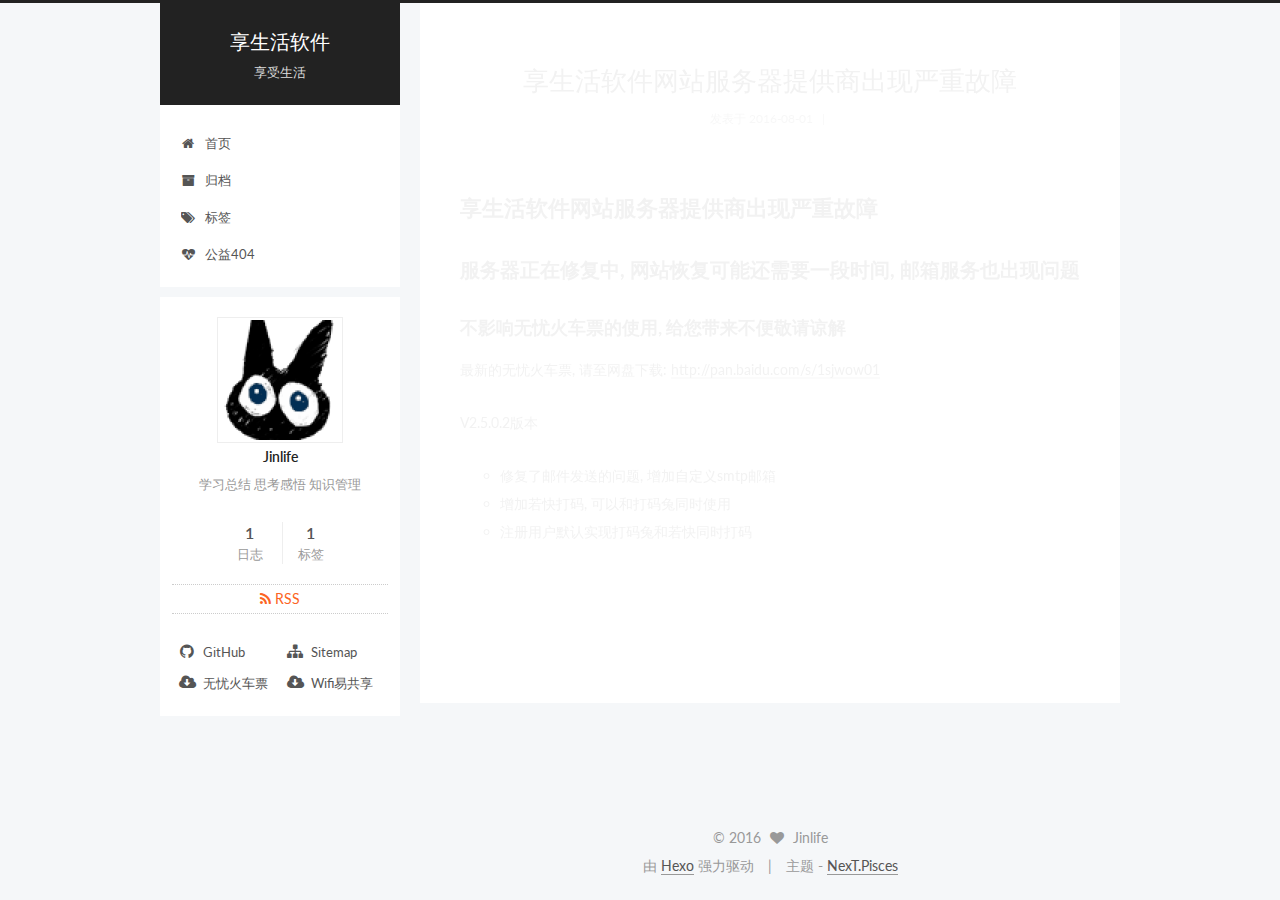
<file: index.html>
<!doctype html>



  


<html class="theme-next pisces use-motion">
<head>
  <meta charset="UTF-8"/>
<meta http-equiv="X-UA-Compatible" content="IE=edge,chrome=1" />
<meta name="viewport" content="width=device-width, initial-scale=1, maximum-scale=1"/>



<meta http-equiv="Cache-Control" content="no-transform" />
<meta http-equiv="Cache-Control" content="no-siteapp" />












  
  
  <link href="/vendors/fancybox/source/jquery.fancybox.css?v=2.1.5" rel="stylesheet" type="text/css" />




  
  
  
  

  
    
    
  

  

  

  

  

  
    
    
    <link href="//fonts.googleapis.com/css?family=Lato:300,300italic,400,400italic,700,700italic&subset=latin,latin-ext" rel="stylesheet" type="text/css">
  






<link href="/vendors/font-awesome/css/font-awesome.min.css?v=4.4.0" rel="stylesheet" type="text/css" />

<link href="/css/main.css?v=5.0.1" rel="stylesheet" type="text/css" />


  <meta name="keywords" content="Hexo, NexT" />





  <link rel="alternate" href="/atom.xml" title="享生活软件" type="application/atom+xml" />




  <link rel="shortcut icon" type="image/x-icon" href="/favicon.ico?v=5.0.1" />






<meta name="description" content="学习总结 思考感悟 知识管理">
<meta property="og:type" content="website">
<meta property="og:title" content="享生活软件">
<meta property="og:url" content="http://jinlook.github.io/index.html">
<meta property="og:site_name" content="享生活软件">
<meta property="og:description" content="学习总结 思考感悟 知识管理">
<meta name="twitter:card" content="summary">
<meta name="twitter:title" content="享生活软件">
<meta name="twitter:description" content="学习总结 思考感悟 知识管理">



<script type="text/javascript" id="hexo.configuration">
  var NexT = window.NexT || {};
  var CONFIG = {
    scheme: 'Pisces',
    sidebar: {"position":"left","display":"post"},
    fancybox: true,
    motion: true,
    duoshuo: {
      userId: 0,
      author: '博主'
    }
  };
</script>




  <link rel="canonical" href="http://jinlook.github.io/"/>

  <title> 享生活软件 </title>
</head>

<body itemscope itemtype="http://schema.org/WebPage" lang="zh-Hans">

  










  
  
    
  

  <div class="container one-collumn sidebar-position-left 
   page-home 
 ">
    <div class="headband"></div>

    <header id="header" class="header" itemscope itemtype="http://schema.org/WPHeader">
      <div class="header-inner"><div class="site-meta ">
  

  <div class="custom-logo-site-title">
    <a href="/"  class="brand" rel="start">
      <span class="logo-line-before"><i></i></span>
      <span class="site-title">享生活软件</span>
      <span class="logo-line-after"><i></i></span>
    </a>
  </div>
  <p class="site-subtitle">享受生活</p>
</div>

<div class="site-nav-toggle">
  <button>
    <span class="btn-bar"></span>
    <span class="btn-bar"></span>
    <span class="btn-bar"></span>
  </button>
</div>

<nav class="site-nav">
  

  
    <ul id="menu" class="menu">
      
        
        <li class="menu-item menu-item-home">
          <a href="/" rel="section">
            
              <i class="menu-item-icon fa fa-fw fa-home"></i> <br />
            
            首页
          </a>
        </li>
      
        
        <li class="menu-item menu-item-archives">
          <a href="/archives" rel="section">
            
              <i class="menu-item-icon fa fa-fw fa-archive"></i> <br />
            
            归档
          </a>
        </li>
      
        
        <li class="menu-item menu-item-tags">
          <a href="/tags" rel="section">
            
              <i class="menu-item-icon fa fa-fw fa-tags"></i> <br />
            
            标签
          </a>
        </li>
      
        
        <li class="menu-item menu-item-commonweal">
          <a href="/404.html" rel="section">
            
              <i class="menu-item-icon fa fa-fw fa-heartbeat"></i> <br />
            
            公益404
          </a>
        </li>
      

      
    </ul>
  

  
</nav>

 </div>
    </header>

    <main id="main" class="main">
      <div class="main-inner">
        <div class="content-wrap">
          <div id="content" class="content">
            
  <section id="posts" class="posts-expand">
    
      

  
  

  
  
  

  <article class="post post-type-normal " itemscope itemtype="http://schema.org/Article">

    
      <header class="post-header">

        
        
          <h1 class="post-title" itemprop="name headline">
            
            
              
                
                <a class="post-title-link" href="/2016/08/01/jinlife-server-down/" itemprop="url">
                  享生活软件网站服务器提供商出现严重故障
                </a>
              
            
          </h1>
        

        <div class="post-meta">
          <span class="post-time">
            <span class="post-meta-item-icon">
              <i class="fa fa-calendar-o"></i>
            </span>
            <span class="post-meta-item-text">发表于</span>
            <time itemprop="dateCreated" datetime="2016-08-01T10:52:00+08:00" content="2016-08-01">
              2016-08-01
            </time>
          </span>

          

          
            
              <span class="post-comments-count">
                &nbsp; | &nbsp;
                <a href="/2016/08/01/jinlife-server-down/#comments" itemprop="discussionUrl">
                  <span class="post-comments-count ds-thread-count" data-thread-key="2016/08/01/jinlife-server-down/" itemprop="commentsCount"></span>
                </a>
              </span>
            
          

          

          
          

          
        </div>
      </header>
    


    <div class="post-body" itemprop="articleBody">

      
      

      
        
          
            <h1 id="享生活软件网站服务器提供商出现严重故障"><a href="#享生活软件网站服务器提供商出现严重故障" class="headerlink" title="享生活软件网站服务器提供商出现严重故障"></a>享生活软件网站服务器提供商出现严重故障</h1><h2 id="服务器正在修复中-网站恢复可能还需要一段时间-邮箱服务也出现问题"><a href="#服务器正在修复中-网站恢复可能还需要一段时间-邮箱服务也出现问题" class="headerlink" title="服务器正在修复中, 网站恢复可能还需要一段时间, 邮箱服务也出现问题"></a>服务器正在修复中, 网站恢复可能还需要一段时间, 邮箱服务也出现问题</h2><h3 id="不影响无忧火车票的使用-给您带来不便敬请谅解"><a href="#不影响无忧火车票的使用-给您带来不便敬请谅解" class="headerlink" title="不影响无忧火车票的使用, 给您带来不便敬请谅解"></a>不影响无忧火车票的使用, 给您带来不便敬请谅解</h3><p>最新的无忧火车票, 请至网盘下载: <a href="http://pan.baidu.com/s/1sjwow01" target="_blank" rel="external">http://pan.baidu.com/s/1sjwow01</a></p>
<p>V2.5.0.2版本</p>
<ul>
<li>修复了邮件发送的问题, 增加自定义smtp邮箱</li>
<li>增加若快打码, 可以和打码兔同时使用</li>
<li>注册用户默认实现打码兔和若快同时打码</li>
</ul>

          
        
      
    </div>

    <div>
      
    </div>

    <div>
      
    </div>

    <footer class="post-footer">
      

      

      
      
        <div class="post-eof"></div>
      
    </footer>
  </article>


    
  </section>

  


          </div>
          


          

        </div>
        
          
  
  <div class="sidebar-toggle">
    <div class="sidebar-toggle-line-wrap">
      <span class="sidebar-toggle-line sidebar-toggle-line-first"></span>
      <span class="sidebar-toggle-line sidebar-toggle-line-middle"></span>
      <span class="sidebar-toggle-line sidebar-toggle-line-last"></span>
    </div>
  </div>

  <aside id="sidebar" class="sidebar">
    <div class="sidebar-inner">

      

      

      <section class="site-overview sidebar-panel  sidebar-panel-active ">
        <div class="site-author motion-element" itemprop="author" itemscope itemtype="http://schema.org/Person">
          <img class="site-author-image" itemprop="image"
               src="/favicon.png"
               alt="Jinlife" />
          <p class="site-author-name" itemprop="name">Jinlife</p>
          <p class="site-description motion-element" itemprop="description">学习总结 思考感悟 知识管理</p>
        </div>
        <nav class="site-state motion-element">
          <div class="site-state-item site-state-posts">
            <a href="/archives">
              <span class="site-state-item-count">1</span>
              <span class="site-state-item-name">日志</span>
            </a>
          </div>

          

          
            <div class="site-state-item site-state-tags">
              <a href="/tags">
                <span class="site-state-item-count">1</span>
                <span class="site-state-item-name">标签</span>
              </a>
            </div>
          

        </nav>

        
          <div class="feed-link motion-element">
            <a href="/atom.xml" rel="alternate">
              <i class="fa fa-rss"></i>
              RSS
            </a>
          </div>
        

        <div class="links-of-author motion-element">
          
            
              <span class="links-of-author-item">
                <a href="https://github.com/jinlook/jinlook.github.io" target="_blank" title="GitHub">
                  
                    <i class="fa fa-fw fa-github"></i>
                  
                  GitHub
                </a>
              </span>
            
              <span class="links-of-author-item">
                <a href="sitemap.xml" target="_blank" title="Sitemap">
                  
                    <i class="fa fa-fw fa-sitemap"></i>
                  
                  Sitemap
                </a>
              </span>
            
              <span class="links-of-author-item">
                <a href="http://pan.baidu.com/s/1sjwow01" target="_blank" title="无忧火车票">
                  
                    <i class="fa fa-fw fa-cloud-download"></i>
                  
                  无忧火车票
                </a>
              </span>
            
              <span class="links-of-author-item">
                <a href="http://pan.baidu.com/s/1sjyMsDv" target="_blank" title="Wifi易共享">
                  
                    <i class="fa fa-fw fa-cloud-download"></i>
                  
                  Wifi易共享
                </a>
              </span>
            
          
        </div>

        
        

        
        

      </section>

      

    </div>
  </aside>


        
      </div>
    </main>

    <footer id="footer" class="footer">
      <div class="footer-inner">
        <div class="copyright" >
  
  &copy; 
  <span itemprop="copyrightYear">2016</span>
  <span class="with-love">
    <i class="fa fa-heart"></i>
  </span>
  <span class="author" itemprop="copyrightHolder">Jinlife</span>
</div>

<div class="powered-by">
  由 <a class="theme-link" href="https://hexo.io">Hexo</a> 强力驱动
</div>

<div class="theme-info">
  主题 -
  <a class="theme-link" href="https://github.com/iissnan/hexo-theme-next">
    NexT.Pisces
  </a>
</div>

        

        
      </div>
    </footer>

    <div class="back-to-top">
      <i class="fa fa-arrow-up"></i>
    </div>
  </div>

  

<script type="text/javascript">
  if (Object.prototype.toString.call(window.Promise) !== '[object Function]') {
    window.Promise = null;
  }
</script>









  



  
  <script type="text/javascript" src="/vendors/jquery/index.js?v=2.1.3"></script>

  
  <script type="text/javascript" src="/vendors/fastclick/lib/fastclick.min.js?v=1.0.6"></script>

  
  <script type="text/javascript" src="/vendors/jquery_lazyload/jquery.lazyload.js?v=1.9.7"></script>

  
  <script type="text/javascript" src="/vendors/velocity/velocity.min.js?v=1.2.1"></script>

  
  <script type="text/javascript" src="/vendors/velocity/velocity.ui.min.js?v=1.2.1"></script>

  
  <script type="text/javascript" src="/vendors/fancybox/source/jquery.fancybox.pack.js?v=2.1.5"></script>


  


  <script type="text/javascript" src="/js/src/utils.js?v=5.0.1"></script>

  <script type="text/javascript" src="/js/src/motion.js?v=5.0.1"></script>



  
  


  <script type="text/javascript" src="/js/src/affix.js?v=5.0.1"></script>

  <script type="text/javascript" src="/js/src/schemes/pisces.js?v=5.0.1"></script>



  

  


  <script type="text/javascript" src="/js/src/bootstrap.js?v=5.0.1"></script>



  

  
    
  

  <script type="text/javascript">
    var duoshuoQuery = {short_name:"jinlook"};
    (function() {
      var ds = document.createElement('script');
      ds.type = 'text/javascript';ds.async = true;
      ds.id = 'duoshuo-script';
      ds.src = (document.location.protocol == 'https:' ? 'https:' : 'http:') + '//static.duoshuo.com/embed.js';
      ds.charset = 'UTF-8';
      (document.getElementsByTagName('head')[0]
      || document.getElementsByTagName('body')[0]).appendChild(ds);
    })();
  </script>

  
    
    <script src="/vendors/ua-parser-js/dist/ua-parser.min.js?v=0.7.9"></script>
    <script src="/js/src/hook-duoshuo.js"></script>
  






  
  

  

  

  

</body>
</html>
</file>
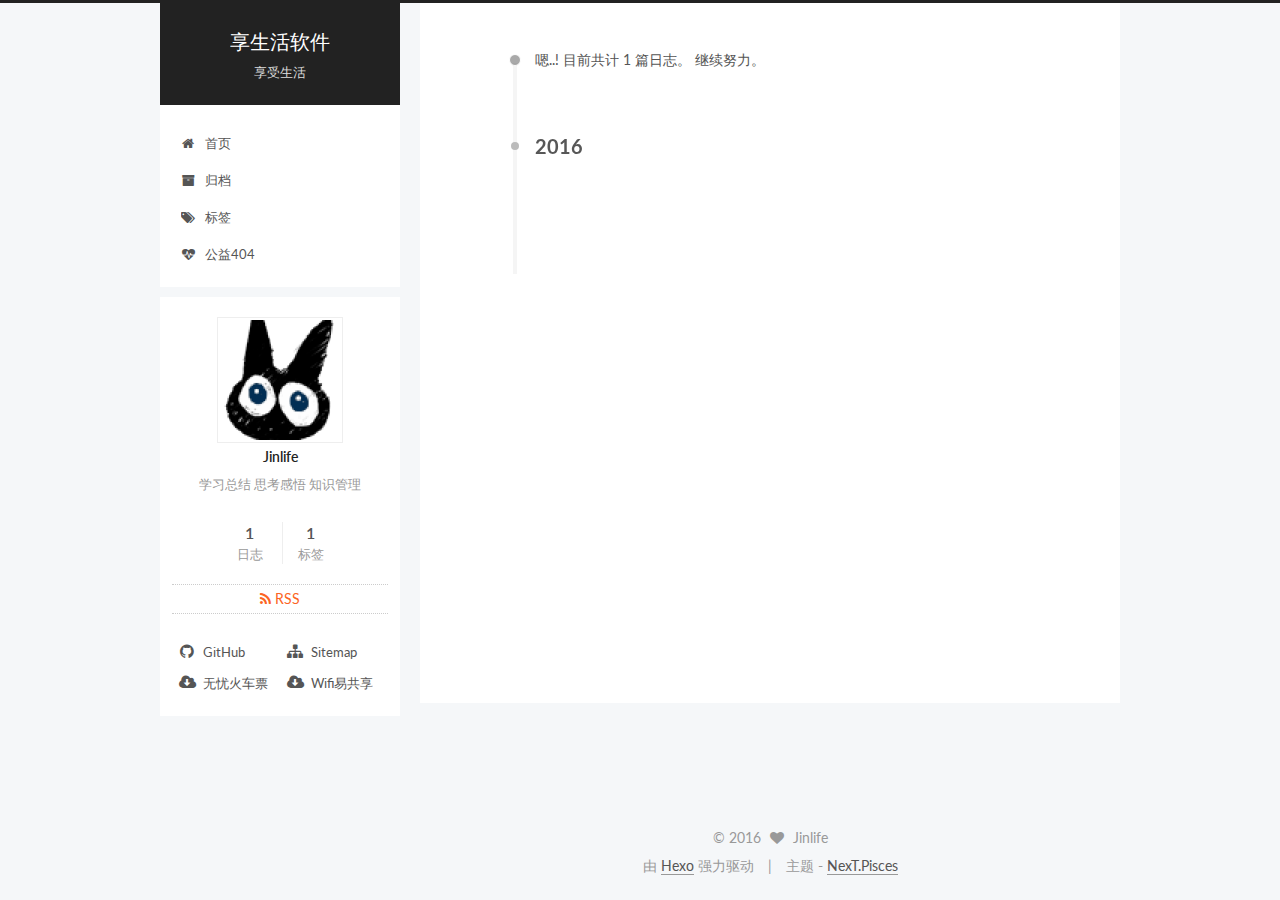
<file: archives/index.html>
<!doctype html>



  


<html class="theme-next pisces use-motion">
<head>
  <meta charset="UTF-8"/>
<meta http-equiv="X-UA-Compatible" content="IE=edge,chrome=1" />
<meta name="viewport" content="width=device-width, initial-scale=1, maximum-scale=1"/>



<meta http-equiv="Cache-Control" content="no-transform" />
<meta http-equiv="Cache-Control" content="no-siteapp" />












  
  
  <link href="/vendors/fancybox/source/jquery.fancybox.css?v=2.1.5" rel="stylesheet" type="text/css" />




  
  
  
  

  
    
    
  

  

  

  

  

  
    
    
    <link href="//fonts.googleapis.com/css?family=Lato:300,300italic,400,400italic,700,700italic&subset=latin,latin-ext" rel="stylesheet" type="text/css">
  






<link href="/vendors/font-awesome/css/font-awesome.min.css?v=4.4.0" rel="stylesheet" type="text/css" />

<link href="/css/main.css?v=5.0.1" rel="stylesheet" type="text/css" />


  <meta name="keywords" content="Hexo, NexT" />





  <link rel="alternate" href="/atom.xml" title="享生活软件" type="application/atom+xml" />




  <link rel="shortcut icon" type="image/x-icon" href="/favicon.ico?v=5.0.1" />






<meta name="description" content="学习总结 思考感悟 知识管理">
<meta property="og:type" content="website">
<meta property="og:title" content="享生活软件">
<meta property="og:url" content="http://jinlook.github.io/archives/index.html">
<meta property="og:site_name" content="享生活软件">
<meta property="og:description" content="学习总结 思考感悟 知识管理">
<meta name="twitter:card" content="summary">
<meta name="twitter:title" content="享生活软件">
<meta name="twitter:description" content="学习总结 思考感悟 知识管理">



<script type="text/javascript" id="hexo.configuration">
  var NexT = window.NexT || {};
  var CONFIG = {
    scheme: 'Pisces',
    sidebar: {"position":"left","display":"post"},
    fancybox: true,
    motion: true,
    duoshuo: {
      userId: 0,
      author: '博主'
    }
  };
</script>




  <link rel="canonical" href="http://jinlook.github.io/archives/"/>

  <title> 归档 | 享生活软件 </title>
</head>

<body itemscope itemtype="http://schema.org/WebPage" lang="zh-Hans">

  










  
  
    
  

  <div class="container one-collumn sidebar-position-left  page-archive  ">
    <div class="headband"></div>

    <header id="header" class="header" itemscope itemtype="http://schema.org/WPHeader">
      <div class="header-inner"><div class="site-meta ">
  

  <div class="custom-logo-site-title">
    <a href="/"  class="brand" rel="start">
      <span class="logo-line-before"><i></i></span>
      <span class="site-title">享生活软件</span>
      <span class="logo-line-after"><i></i></span>
    </a>
  </div>
  <p class="site-subtitle">享受生活</p>
</div>

<div class="site-nav-toggle">
  <button>
    <span class="btn-bar"></span>
    <span class="btn-bar"></span>
    <span class="btn-bar"></span>
  </button>
</div>

<nav class="site-nav">
  

  
    <ul id="menu" class="menu">
      
        
        <li class="menu-item menu-item-home">
          <a href="/" rel="section">
            
              <i class="menu-item-icon fa fa-fw fa-home"></i> <br />
            
            首页
          </a>
        </li>
      
        
        <li class="menu-item menu-item-archives">
          <a href="/archives" rel="section">
            
              <i class="menu-item-icon fa fa-fw fa-archive"></i> <br />
            
            归档
          </a>
        </li>
      
        
        <li class="menu-item menu-item-tags">
          <a href="/tags" rel="section">
            
              <i class="menu-item-icon fa fa-fw fa-tags"></i> <br />
            
            标签
          </a>
        </li>
      
        
        <li class="menu-item menu-item-commonweal">
          <a href="/404.html" rel="section">
            
              <i class="menu-item-icon fa fa-fw fa-heartbeat"></i> <br />
            
            公益404
          </a>
        </li>
      

      
    </ul>
  

  
</nav>

 </div>
    </header>

    <main id="main" class="main">
      <div class="main-inner">
        <div class="content-wrap">
          <div id="content" class="content">
            

  <section id="posts" class="posts-collapse">
    <span class="archive-move-on"></span>

    <span class="archive-page-counter">
      
      
      
        
      
      嗯..! 目前共计 1 篇日志。 继续努力。
    </span>

    

      
      
      

      
        
        <div class="collection-title">
          <h2 class="archive-year motion-element" id="archive-year-2016">2016</h2>
        </div>
      
      

      

  <article class="post post-type-normal" itemscope itemtype="http://schema.org/Article">
    <header class="post-header">

      <h1 class="post-title">
        
            <a class="post-title-link" href="/2016/08/01/jinlife-server-down/" itemprop="url">
              
                <span itemprop="name">享生活软件网站服务器提供商出现严重故障</span>
              
            </a>
        
      </h1>

      <div class="post-meta">
        <time class="post-time" itemprop="dateCreated"
              datetime="2016-08-01T10:52:00+08:00"
              content="2016-08-01" >
          08-01
        </time>
      </div>

    </header>
  </article>



    

  </section>

  



          </div>
          


          

        </div>
        
          
  
  <div class="sidebar-toggle">
    <div class="sidebar-toggle-line-wrap">
      <span class="sidebar-toggle-line sidebar-toggle-line-first"></span>
      <span class="sidebar-toggle-line sidebar-toggle-line-middle"></span>
      <span class="sidebar-toggle-line sidebar-toggle-line-last"></span>
    </div>
  </div>

  <aside id="sidebar" class="sidebar">
    <div class="sidebar-inner">

      

      

      <section class="site-overview sidebar-panel  sidebar-panel-active ">
        <div class="site-author motion-element" itemprop="author" itemscope itemtype="http://schema.org/Person">
          <img class="site-author-image" itemprop="image"
               src="/favicon.png"
               alt="Jinlife" />
          <p class="site-author-name" itemprop="name">Jinlife</p>
          <p class="site-description motion-element" itemprop="description">学习总结 思考感悟 知识管理</p>
        </div>
        <nav class="site-state motion-element">
          <div class="site-state-item site-state-posts">
            <a href="/archives">
              <span class="site-state-item-count">1</span>
              <span class="site-state-item-name">日志</span>
            </a>
          </div>

          

          
            <div class="site-state-item site-state-tags">
              <a href="/tags">
                <span class="site-state-item-count">1</span>
                <span class="site-state-item-name">标签</span>
              </a>
            </div>
          

        </nav>

        
          <div class="feed-link motion-element">
            <a href="/atom.xml" rel="alternate">
              <i class="fa fa-rss"></i>
              RSS
            </a>
          </div>
        

        <div class="links-of-author motion-element">
          
            
              <span class="links-of-author-item">
                <a href="https://github.com/jinlook/jinlook.github.io" target="_blank" title="GitHub">
                  
                    <i class="fa fa-fw fa-github"></i>
                  
                  GitHub
                </a>
              </span>
            
              <span class="links-of-author-item">
                <a href="sitemap.xml" target="_blank" title="Sitemap">
                  
                    <i class="fa fa-fw fa-sitemap"></i>
                  
                  Sitemap
                </a>
              </span>
            
              <span class="links-of-author-item">
                <a href="http://pan.baidu.com/s/1sjwow01" target="_blank" title="无忧火车票">
                  
                    <i class="fa fa-fw fa-cloud-download"></i>
                  
                  无忧火车票
                </a>
              </span>
            
              <span class="links-of-author-item">
                <a href="http://pan.baidu.com/s/1sjyMsDv" target="_blank" title="Wifi易共享">
                  
                    <i class="fa fa-fw fa-cloud-download"></i>
                  
                  Wifi易共享
                </a>
              </span>
            
          
        </div>

        
        

        
        

      </section>

      

    </div>
  </aside>


        
      </div>
    </main>

    <footer id="footer" class="footer">
      <div class="footer-inner">
        <div class="copyright" >
  
  &copy; 
  <span itemprop="copyrightYear">2016</span>
  <span class="with-love">
    <i class="fa fa-heart"></i>
  </span>
  <span class="author" itemprop="copyrightHolder">Jinlife</span>
</div>

<div class="powered-by">
  由 <a class="theme-link" href="https://hexo.io">Hexo</a> 强力驱动
</div>

<div class="theme-info">
  主题 -
  <a class="theme-link" href="https://github.com/iissnan/hexo-theme-next">
    NexT.Pisces
  </a>
</div>

        

        
      </div>
    </footer>

    <div class="back-to-top">
      <i class="fa fa-arrow-up"></i>
    </div>
  </div>

  

<script type="text/javascript">
  if (Object.prototype.toString.call(window.Promise) !== '[object Function]') {
    window.Promise = null;
  }
</script>









  



  
  <script type="text/javascript" src="/vendors/jquery/index.js?v=2.1.3"></script>

  
  <script type="text/javascript" src="/vendors/fastclick/lib/fastclick.min.js?v=1.0.6"></script>

  
  <script type="text/javascript" src="/vendors/jquery_lazyload/jquery.lazyload.js?v=1.9.7"></script>

  
  <script type="text/javascript" src="/vendors/velocity/velocity.min.js?v=1.2.1"></script>

  
  <script type="text/javascript" src="/vendors/velocity/velocity.ui.min.js?v=1.2.1"></script>

  
  <script type="text/javascript" src="/vendors/fancybox/source/jquery.fancybox.pack.js?v=2.1.5"></script>


  


  <script type="text/javascript" src="/js/src/utils.js?v=5.0.1"></script>

  <script type="text/javascript" src="/js/src/motion.js?v=5.0.1"></script>



  
  


  <script type="text/javascript" src="/js/src/affix.js?v=5.0.1"></script>

  <script type="text/javascript" src="/js/src/schemes/pisces.js?v=5.0.1"></script>



  
  
    <script type="text/javascript" id="motion.page.archive">
      $('.archive-year').velocity('transition.slideLeftIn');
    </script>
  


  


  <script type="text/javascript" src="/js/src/bootstrap.js?v=5.0.1"></script>



  

  
    
  

  <script type="text/javascript">
    var duoshuoQuery = {short_name:"jinlook"};
    (function() {
      var ds = document.createElement('script');
      ds.type = 'text/javascript';ds.async = true;
      ds.id = 'duoshuo-script';
      ds.src = (document.location.protocol == 'https:' ? 'https:' : 'http:') + '//static.duoshuo.com/embed.js';
      ds.charset = 'UTF-8';
      (document.getElementsByTagName('head')[0]
      || document.getElementsByTagName('body')[0]).appendChild(ds);
    })();
  </script>

  
    
    <script src="/vendors/ua-parser-js/dist/ua-parser.min.js?v=0.7.9"></script>
    <script src="/js/src/hook-duoshuo.js"></script>
  






  
  

  

  

  

</body>
</html>
</file>
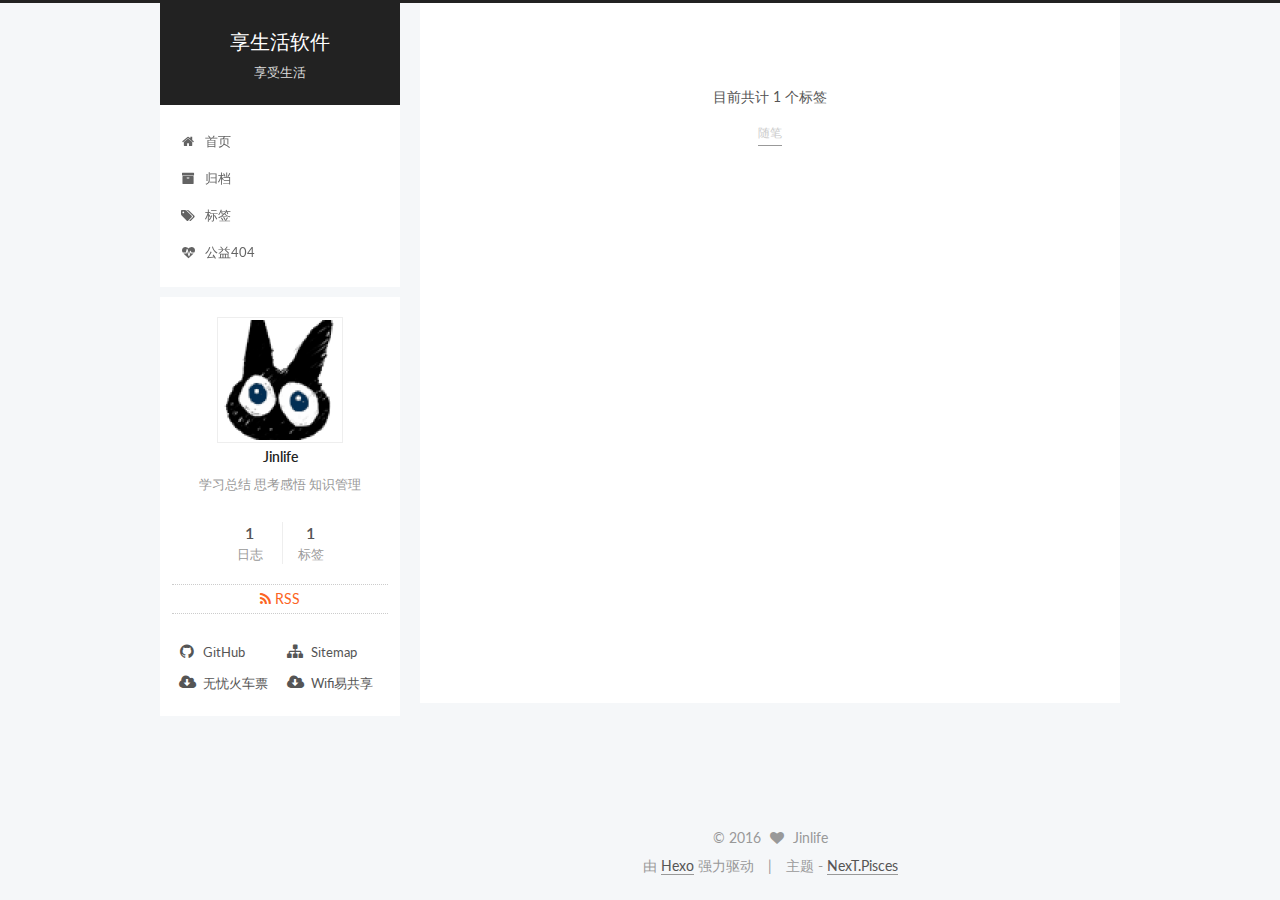
<file: tags/index.html>
<!doctype html>



  


<html class="theme-next pisces use-motion">
<head>
  <meta charset="UTF-8"/>
<meta http-equiv="X-UA-Compatible" content="IE=edge,chrome=1" />
<meta name="viewport" content="width=device-width, initial-scale=1, maximum-scale=1"/>



<meta http-equiv="Cache-Control" content="no-transform" />
<meta http-equiv="Cache-Control" content="no-siteapp" />












  
  
  <link href="/vendors/fancybox/source/jquery.fancybox.css?v=2.1.5" rel="stylesheet" type="text/css" />




  
  
  
  

  
    
    
  

  

  

  

  

  
    
    
    <link href="//fonts.googleapis.com/css?family=Lato:300,300italic,400,400italic,700,700italic&subset=latin,latin-ext" rel="stylesheet" type="text/css">
  






<link href="/vendors/font-awesome/css/font-awesome.min.css?v=4.4.0" rel="stylesheet" type="text/css" />

<link href="/css/main.css?v=5.0.1" rel="stylesheet" type="text/css" />


  <meta name="keywords" content="Hexo, NexT" />





  <link rel="alternate" href="/atom.xml" title="享生活软件" type="application/atom+xml" />




  <link rel="shortcut icon" type="image/x-icon" href="/favicon.ico?v=5.0.1" />






<meta name="description" content="学习总结 思考感悟 知识管理">
<meta property="og:type" content="website">
<meta property="og:title" content="Tagcloud">
<meta property="og:url" content="http://jinlook.github.io/tags/index.html">
<meta property="og:site_name" content="享生活软件">
<meta property="og:description" content="学习总结 思考感悟 知识管理">
<meta property="og:updated_time" content="2016-07-28T06:57:04.636Z">
<meta name="twitter:card" content="summary">
<meta name="twitter:title" content="Tagcloud">
<meta name="twitter:description" content="学习总结 思考感悟 知识管理">



<script type="text/javascript" id="hexo.configuration">
  var NexT = window.NexT || {};
  var CONFIG = {
    scheme: 'Pisces',
    sidebar: {"position":"left","display":"post"},
    fancybox: true,
    motion: true,
    duoshuo: {
      userId: 0,
      author: '博主'
    }
  };
</script>




  <link rel="canonical" href="http://jinlook.github.io/tags/"/>

  <title>
  

  
    标签 | 享生活软件
  
</title>
</head>

<body itemscope itemtype="http://schema.org/WebPage" lang="zh-Hans">

  










  
  
    
  

  <div class="container one-collumn sidebar-position-left  ">
    <div class="headband"></div>

    <header id="header" class="header" itemscope itemtype="http://schema.org/WPHeader">
      <div class="header-inner"><div class="site-meta ">
  

  <div class="custom-logo-site-title">
    <a href="/"  class="brand" rel="start">
      <span class="logo-line-before"><i></i></span>
      <span class="site-title">享生活软件</span>
      <span class="logo-line-after"><i></i></span>
    </a>
  </div>
  <p class="site-subtitle">享受生活</p>
</div>

<div class="site-nav-toggle">
  <button>
    <span class="btn-bar"></span>
    <span class="btn-bar"></span>
    <span class="btn-bar"></span>
  </button>
</div>

<nav class="site-nav">
  

  
    <ul id="menu" class="menu">
      
        
        <li class="menu-item menu-item-home">
          <a href="/" rel="section">
            
              <i class="menu-item-icon fa fa-fw fa-home"></i> <br />
            
            首页
          </a>
        </li>
      
        
        <li class="menu-item menu-item-archives">
          <a href="/archives" rel="section">
            
              <i class="menu-item-icon fa fa-fw fa-archive"></i> <br />
            
            归档
          </a>
        </li>
      
        
        <li class="menu-item menu-item-tags">
          <a href="/tags" rel="section">
            
              <i class="menu-item-icon fa fa-fw fa-tags"></i> <br />
            
            标签
          </a>
        </li>
      
        
        <li class="menu-item menu-item-commonweal">
          <a href="/404.html" rel="section">
            
              <i class="menu-item-icon fa fa-fw fa-heartbeat"></i> <br />
            
            公益404
          </a>
        </li>
      

      
    </ul>
  

  
</nav>

 </div>
    </header>

    <main id="main" class="main">
      <div class="main-inner">
        <div class="content-wrap">
          <div id="content" class="content">
            

  <div id="posts" class="posts-expand">
    
    
      <div class="tag-cloud">
        <div class="tag-cloud-title">
            目前共计 1 个标签
        </div>
        <div class="tag-cloud-tags">
          <a href="/tags/随笔/" style="font-size: 12px; color: #ccc">随笔</a>
        </div>
      </div>
    
  </div>


          </div>
          


          

        </div>
        
          
  
  <div class="sidebar-toggle">
    <div class="sidebar-toggle-line-wrap">
      <span class="sidebar-toggle-line sidebar-toggle-line-first"></span>
      <span class="sidebar-toggle-line sidebar-toggle-line-middle"></span>
      <span class="sidebar-toggle-line sidebar-toggle-line-last"></span>
    </div>
  </div>

  <aside id="sidebar" class="sidebar">
    <div class="sidebar-inner">

      

      

      <section class="site-overview sidebar-panel  sidebar-panel-active ">
        <div class="site-author motion-element" itemprop="author" itemscope itemtype="http://schema.org/Person">
          <img class="site-author-image" itemprop="image"
               src="/favicon.png"
               alt="Jinlife" />
          <p class="site-author-name" itemprop="name">Jinlife</p>
          <p class="site-description motion-element" itemprop="description">学习总结 思考感悟 知识管理</p>
        </div>
        <nav class="site-state motion-element">
          <div class="site-state-item site-state-posts">
            <a href="/archives">
              <span class="site-state-item-count">1</span>
              <span class="site-state-item-name">日志</span>
            </a>
          </div>

          

          
            <div class="site-state-item site-state-tags">
              <a href="/tags">
                <span class="site-state-item-count">1</span>
                <span class="site-state-item-name">标签</span>
              </a>
            </div>
          

        </nav>

        
          <div class="feed-link motion-element">
            <a href="/atom.xml" rel="alternate">
              <i class="fa fa-rss"></i>
              RSS
            </a>
          </div>
        

        <div class="links-of-author motion-element">
          
            
              <span class="links-of-author-item">
                <a href="https://github.com/jinlook/jinlook.github.io" target="_blank" title="GitHub">
                  
                    <i class="fa fa-fw fa-github"></i>
                  
                  GitHub
                </a>
              </span>
            
              <span class="links-of-author-item">
                <a href="sitemap.xml" target="_blank" title="Sitemap">
                  
                    <i class="fa fa-fw fa-sitemap"></i>
                  
                  Sitemap
                </a>
              </span>
            
              <span class="links-of-author-item">
                <a href="http://pan.baidu.com/s/1sjwow01" target="_blank" title="无忧火车票">
                  
                    <i class="fa fa-fw fa-cloud-download"></i>
                  
                  无忧火车票
                </a>
              </span>
            
              <span class="links-of-author-item">
                <a href="http://pan.baidu.com/s/1sjyMsDv" target="_blank" title="Wifi易共享">
                  
                    <i class="fa fa-fw fa-cloud-download"></i>
                  
                  Wifi易共享
                </a>
              </span>
            
          
        </div>

        
        

        
        

      </section>

      

    </div>
  </aside>


        
      </div>
    </main>

    <footer id="footer" class="footer">
      <div class="footer-inner">
        <div class="copyright" >
  
  &copy; 
  <span itemprop="copyrightYear">2016</span>
  <span class="with-love">
    <i class="fa fa-heart"></i>
  </span>
  <span class="author" itemprop="copyrightHolder">Jinlife</span>
</div>

<div class="powered-by">
  由 <a class="theme-link" href="https://hexo.io">Hexo</a> 强力驱动
</div>

<div class="theme-info">
  主题 -
  <a class="theme-link" href="https://github.com/iissnan/hexo-theme-next">
    NexT.Pisces
  </a>
</div>

        

        
      </div>
    </footer>

    <div class="back-to-top">
      <i class="fa fa-arrow-up"></i>
    </div>
  </div>

  

<script type="text/javascript">
  if (Object.prototype.toString.call(window.Promise) !== '[object Function]') {
    window.Promise = null;
  }
</script>









  



  
  <script type="text/javascript" src="/vendors/jquery/index.js?v=2.1.3"></script>

  
  <script type="text/javascript" src="/vendors/fastclick/lib/fastclick.min.js?v=1.0.6"></script>

  
  <script type="text/javascript" src="/vendors/jquery_lazyload/jquery.lazyload.js?v=1.9.7"></script>

  
  <script type="text/javascript" src="/vendors/velocity/velocity.min.js?v=1.2.1"></script>

  
  <script type="text/javascript" src="/vendors/velocity/velocity.ui.min.js?v=1.2.1"></script>

  
  <script type="text/javascript" src="/vendors/fancybox/source/jquery.fancybox.pack.js?v=2.1.5"></script>


  


  <script type="text/javascript" src="/js/src/utils.js?v=5.0.1"></script>

  <script type="text/javascript" src="/js/src/motion.js?v=5.0.1"></script>



  
  


  <script type="text/javascript" src="/js/src/affix.js?v=5.0.1"></script>

  <script type="text/javascript" src="/js/src/schemes/pisces.js?v=5.0.1"></script>



  

  


  <script type="text/javascript" src="/js/src/bootstrap.js?v=5.0.1"></script>



  

  
    
  

  <script type="text/javascript">
    var duoshuoQuery = {short_name:"jinlook"};
    (function() {
      var ds = document.createElement('script');
      ds.type = 'text/javascript';ds.async = true;
      ds.id = 'duoshuo-script';
      ds.src = (document.location.protocol == 'https:' ? 'https:' : 'http:') + '//static.duoshuo.com/embed.js';
      ds.charset = 'UTF-8';
      (document.getElementsByTagName('head')[0]
      || document.getElementsByTagName('body')[0]).appendChild(ds);
    })();
  </script>

  
    
    <script src="/vendors/ua-parser-js/dist/ua-parser.min.js?v=0.7.9"></script>
    <script src="/js/src/hook-duoshuo.js"></script>
  






  
  

  

  

  

</body>
</html>
</file>
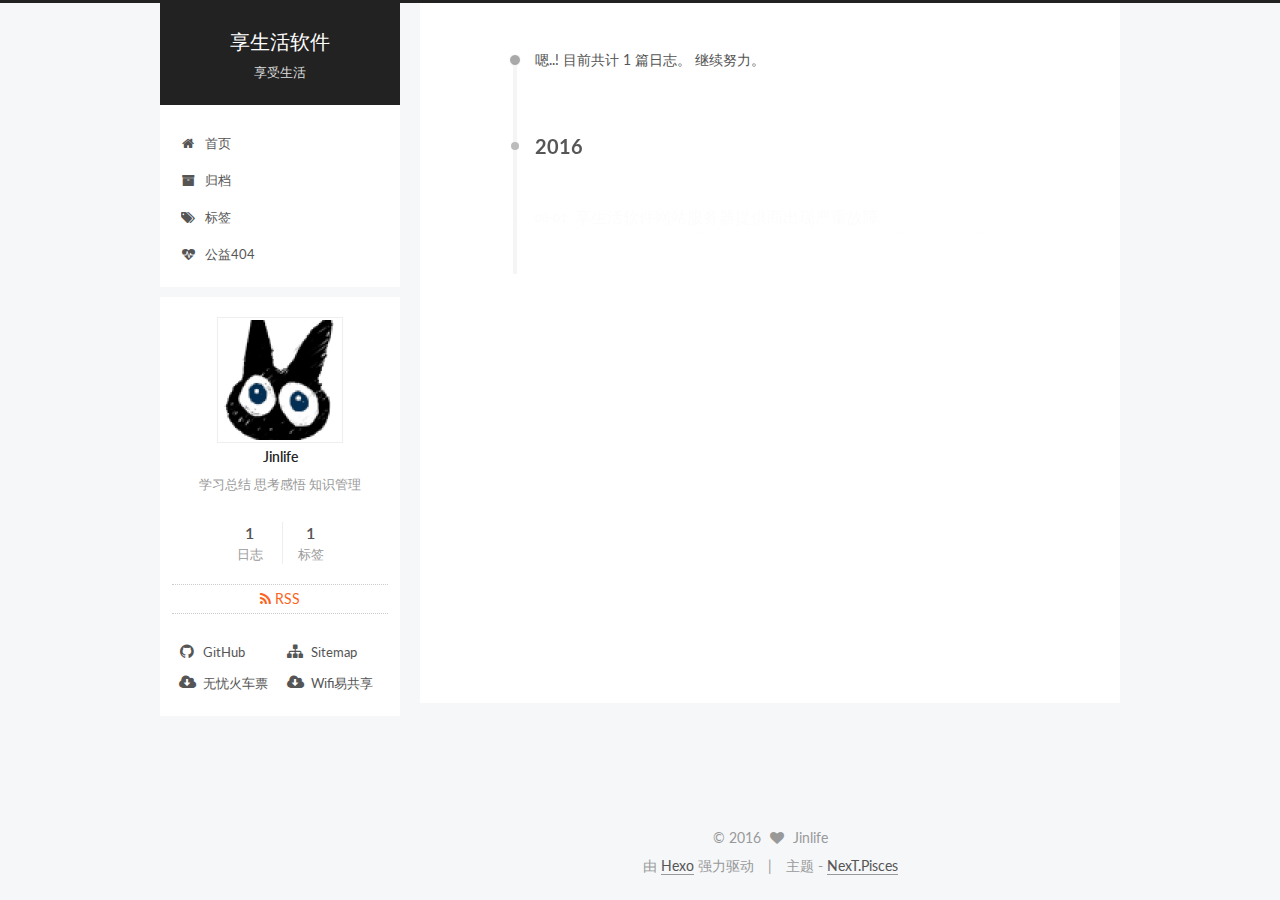
<file: archives/2016/index.html>
<!doctype html>



  


<html class="theme-next pisces use-motion">
<head>
  <meta charset="UTF-8"/>
<meta http-equiv="X-UA-Compatible" content="IE=edge,chrome=1" />
<meta name="viewport" content="width=device-width, initial-scale=1, maximum-scale=1"/>



<meta http-equiv="Cache-Control" content="no-transform" />
<meta http-equiv="Cache-Control" content="no-siteapp" />












  
  
  <link href="/vendors/fancybox/source/jquery.fancybox.css?v=2.1.5" rel="stylesheet" type="text/css" />




  
  
  
  

  
    
    
  

  

  

  

  

  
    
    
    <link href="//fonts.googleapis.com/css?family=Lato:300,300italic,400,400italic,700,700italic&subset=latin,latin-ext" rel="stylesheet" type="text/css">
  






<link href="/vendors/font-awesome/css/font-awesome.min.css?v=4.4.0" rel="stylesheet" type="text/css" />

<link href="/css/main.css?v=5.0.1" rel="stylesheet" type="text/css" />


  <meta name="keywords" content="Hexo, NexT" />





  <link rel="alternate" href="/atom.xml" title="享生活软件" type="application/atom+xml" />




  <link rel="shortcut icon" type="image/x-icon" href="/favicon.ico?v=5.0.1" />






<meta name="description" content="学习总结 思考感悟 知识管理">
<meta property="og:type" content="website">
<meta property="og:title" content="享生活软件">
<meta property="og:url" content="http://jinlook.github.io/archives/2016/index.html">
<meta property="og:site_name" content="享生活软件">
<meta property="og:description" content="学习总结 思考感悟 知识管理">
<meta name="twitter:card" content="summary">
<meta name="twitter:title" content="享生活软件">
<meta name="twitter:description" content="学习总结 思考感悟 知识管理">



<script type="text/javascript" id="hexo.configuration">
  var NexT = window.NexT || {};
  var CONFIG = {
    scheme: 'Pisces',
    sidebar: {"position":"left","display":"post"},
    fancybox: true,
    motion: true,
    duoshuo: {
      userId: 0,
      author: '博主'
    }
  };
</script>




  <link rel="canonical" href="http://jinlook.github.io/archives/2016/"/>

  <title> 归档 | 享生活软件 </title>
</head>

<body itemscope itemtype="http://schema.org/WebPage" lang="zh-Hans">

  










  
  
    
  

  <div class="container one-collumn sidebar-position-left  page-archive  ">
    <div class="headband"></div>

    <header id="header" class="header" itemscope itemtype="http://schema.org/WPHeader">
      <div class="header-inner"><div class="site-meta ">
  

  <div class="custom-logo-site-title">
    <a href="/"  class="brand" rel="start">
      <span class="logo-line-before"><i></i></span>
      <span class="site-title">享生活软件</span>
      <span class="logo-line-after"><i></i></span>
    </a>
  </div>
  <p class="site-subtitle">享受生活</p>
</div>

<div class="site-nav-toggle">
  <button>
    <span class="btn-bar"></span>
    <span class="btn-bar"></span>
    <span class="btn-bar"></span>
  </button>
</div>

<nav class="site-nav">
  

  
    <ul id="menu" class="menu">
      
        
        <li class="menu-item menu-item-home">
          <a href="/" rel="section">
            
              <i class="menu-item-icon fa fa-fw fa-home"></i> <br />
            
            首页
          </a>
        </li>
      
        
        <li class="menu-item menu-item-archives">
          <a href="/archives" rel="section">
            
              <i class="menu-item-icon fa fa-fw fa-archive"></i> <br />
            
            归档
          </a>
        </li>
      
        
        <li class="menu-item menu-item-tags">
          <a href="/tags" rel="section">
            
              <i class="menu-item-icon fa fa-fw fa-tags"></i> <br />
            
            标签
          </a>
        </li>
      
        
        <li class="menu-item menu-item-commonweal">
          <a href="/404.html" rel="section">
            
              <i class="menu-item-icon fa fa-fw fa-heartbeat"></i> <br />
            
            公益404
          </a>
        </li>
      

      
    </ul>
  

  
</nav>

 </div>
    </header>

    <main id="main" class="main">
      <div class="main-inner">
        <div class="content-wrap">
          <div id="content" class="content">
            

  <section id="posts" class="posts-collapse">
    <span class="archive-move-on"></span>

    <span class="archive-page-counter">
      
      
      
        
      
      嗯..! 目前共计 1 篇日志。 继续努力。
    </span>

    

      
      
      

      
        
        <div class="collection-title">
          <h2 class="archive-year motion-element" id="archive-year-2016">2016</h2>
        </div>
      
      

      

  <article class="post post-type-normal" itemscope itemtype="http://schema.org/Article">
    <header class="post-header">

      <h1 class="post-title">
        
            <a class="post-title-link" href="/2016/08/01/jinlife-server-down/" itemprop="url">
              
                <span itemprop="name">享生活软件网站服务器提供商出现严重故障</span>
              
            </a>
        
      </h1>

      <div class="post-meta">
        <time class="post-time" itemprop="dateCreated"
              datetime="2016-08-01T10:52:00+08:00"
              content="2016-08-01" >
          08-01
        </time>
      </div>

    </header>
  </article>



    

  </section>

  



          </div>
          


          

        </div>
        
          
  
  <div class="sidebar-toggle">
    <div class="sidebar-toggle-line-wrap">
      <span class="sidebar-toggle-line sidebar-toggle-line-first"></span>
      <span class="sidebar-toggle-line sidebar-toggle-line-middle"></span>
      <span class="sidebar-toggle-line sidebar-toggle-line-last"></span>
    </div>
  </div>

  <aside id="sidebar" class="sidebar">
    <div class="sidebar-inner">

      

      

      <section class="site-overview sidebar-panel  sidebar-panel-active ">
        <div class="site-author motion-element" itemprop="author" itemscope itemtype="http://schema.org/Person">
          <img class="site-author-image" itemprop="image"
               src="/favicon.png"
               alt="Jinlife" />
          <p class="site-author-name" itemprop="name">Jinlife</p>
          <p class="site-description motion-element" itemprop="description">学习总结 思考感悟 知识管理</p>
        </div>
        <nav class="site-state motion-element">
          <div class="site-state-item site-state-posts">
            <a href="/archives">
              <span class="site-state-item-count">1</span>
              <span class="site-state-item-name">日志</span>
            </a>
          </div>

          

          
            <div class="site-state-item site-state-tags">
              <a href="/tags">
                <span class="site-state-item-count">1</span>
                <span class="site-state-item-name">标签</span>
              </a>
            </div>
          

        </nav>

        
          <div class="feed-link motion-element">
            <a href="/atom.xml" rel="alternate">
              <i class="fa fa-rss"></i>
              RSS
            </a>
          </div>
        

        <div class="links-of-author motion-element">
          
            
              <span class="links-of-author-item">
                <a href="https://github.com/jinlook/jinlook.github.io" target="_blank" title="GitHub">
                  
                    <i class="fa fa-fw fa-github"></i>
                  
                  GitHub
                </a>
              </span>
            
              <span class="links-of-author-item">
                <a href="sitemap.xml" target="_blank" title="Sitemap">
                  
                    <i class="fa fa-fw fa-sitemap"></i>
                  
                  Sitemap
                </a>
              </span>
            
              <span class="links-of-author-item">
                <a href="http://pan.baidu.com/s/1sjwow01" target="_blank" title="无忧火车票">
                  
                    <i class="fa fa-fw fa-cloud-download"></i>
                  
                  无忧火车票
                </a>
              </span>
            
              <span class="links-of-author-item">
                <a href="http://pan.baidu.com/s/1sjyMsDv" target="_blank" title="Wifi易共享">
                  
                    <i class="fa fa-fw fa-cloud-download"></i>
                  
                  Wifi易共享
                </a>
              </span>
            
          
        </div>

        
        

        
        

      </section>

      

    </div>
  </aside>


        
      </div>
    </main>

    <footer id="footer" class="footer">
      <div class="footer-inner">
        <div class="copyright" >
  
  &copy; 
  <span itemprop="copyrightYear">2016</span>
  <span class="with-love">
    <i class="fa fa-heart"></i>
  </span>
  <span class="author" itemprop="copyrightHolder">Jinlife</span>
</div>

<div class="powered-by">
  由 <a class="theme-link" href="https://hexo.io">Hexo</a> 强力驱动
</div>

<div class="theme-info">
  主题 -
  <a class="theme-link" href="https://github.com/iissnan/hexo-theme-next">
    NexT.Pisces
  </a>
</div>

        

        
      </div>
    </footer>

    <div class="back-to-top">
      <i class="fa fa-arrow-up"></i>
    </div>
  </div>

  

<script type="text/javascript">
  if (Object.prototype.toString.call(window.Promise) !== '[object Function]') {
    window.Promise = null;
  }
</script>









  



  
  <script type="text/javascript" src="/vendors/jquery/index.js?v=2.1.3"></script>

  
  <script type="text/javascript" src="/vendors/fastclick/lib/fastclick.min.js?v=1.0.6"></script>

  
  <script type="text/javascript" src="/vendors/jquery_lazyload/jquery.lazyload.js?v=1.9.7"></script>

  
  <script type="text/javascript" src="/vendors/velocity/velocity.min.js?v=1.2.1"></script>

  
  <script type="text/javascript" src="/vendors/velocity/velocity.ui.min.js?v=1.2.1"></script>

  
  <script type="text/javascript" src="/vendors/fancybox/source/jquery.fancybox.pack.js?v=2.1.5"></script>


  


  <script type="text/javascript" src="/js/src/utils.js?v=5.0.1"></script>

  <script type="text/javascript" src="/js/src/motion.js?v=5.0.1"></script>



  
  


  <script type="text/javascript" src="/js/src/affix.js?v=5.0.1"></script>

  <script type="text/javascript" src="/js/src/schemes/pisces.js?v=5.0.1"></script>



  
  
    <script type="text/javascript" id="motion.page.archive">
      $('.archive-year').velocity('transition.slideLeftIn');
    </script>
  


  


  <script type="text/javascript" src="/js/src/bootstrap.js?v=5.0.1"></script>



  

  
    
  

  <script type="text/javascript">
    var duoshuoQuery = {short_name:"jinlook"};
    (function() {
      var ds = document.createElement('script');
      ds.type = 'text/javascript';ds.async = true;
      ds.id = 'duoshuo-script';
      ds.src = (document.location.protocol == 'https:' ? 'https:' : 'http:') + '//static.duoshuo.com/embed.js';
      ds.charset = 'UTF-8';
      (document.getElementsByTagName('head')[0]
      || document.getElementsByTagName('body')[0]).appendChild(ds);
    })();
  </script>

  
    
    <script src="/vendors/ua-parser-js/dist/ua-parser.min.js?v=0.7.9"></script>
    <script src="/js/src/hook-duoshuo.js"></script>
  






  
  

  

  

  

</body>
</html>
</file>
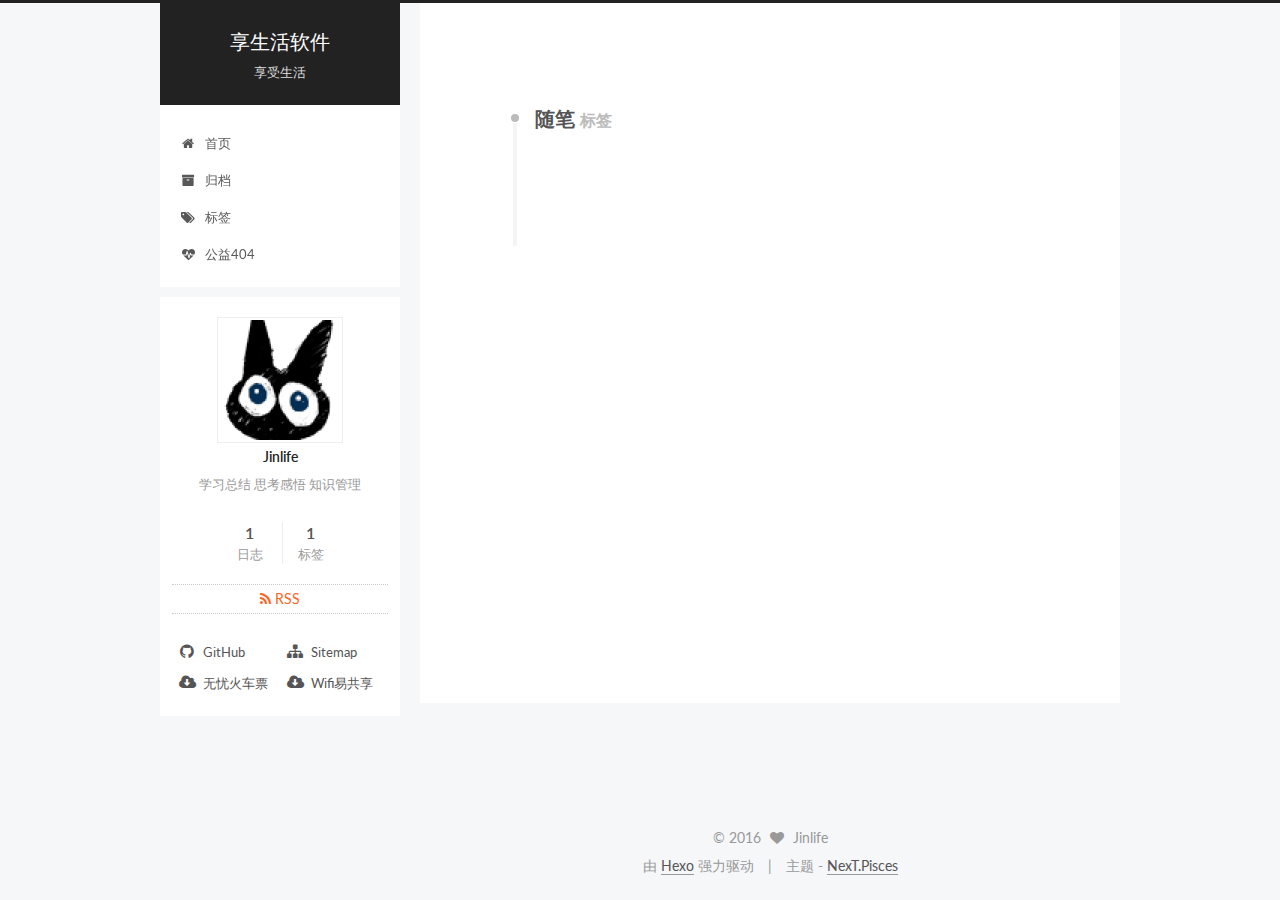
<file: tags/随笔/index.html>
<!doctype html>



  


<html class="theme-next pisces use-motion">
<head>
  <meta charset="UTF-8"/>
<meta http-equiv="X-UA-Compatible" content="IE=edge,chrome=1" />
<meta name="viewport" content="width=device-width, initial-scale=1, maximum-scale=1"/>



<meta http-equiv="Cache-Control" content="no-transform" />
<meta http-equiv="Cache-Control" content="no-siteapp" />












  
  
  <link href="/vendors/fancybox/source/jquery.fancybox.css?v=2.1.5" rel="stylesheet" type="text/css" />




  
  
  
  

  
    
    
  

  

  

  

  

  
    
    
    <link href="//fonts.googleapis.com/css?family=Lato:300,300italic,400,400italic,700,700italic&subset=latin,latin-ext" rel="stylesheet" type="text/css">
  






<link href="/vendors/font-awesome/css/font-awesome.min.css?v=4.4.0" rel="stylesheet" type="text/css" />

<link href="/css/main.css?v=5.0.1" rel="stylesheet" type="text/css" />


  <meta name="keywords" content="Hexo, NexT" />





  <link rel="alternate" href="/atom.xml" title="享生活软件" type="application/atom+xml" />




  <link rel="shortcut icon" type="image/x-icon" href="/favicon.ico?v=5.0.1" />






<meta name="description" content="学习总结 思考感悟 知识管理">
<meta property="og:type" content="website">
<meta property="og:title" content="享生活软件">
<meta property="og:url" content="http://jinlook.github.io/tags/随笔/index.html">
<meta property="og:site_name" content="享生活软件">
<meta property="og:description" content="学习总结 思考感悟 知识管理">
<meta name="twitter:card" content="summary">
<meta name="twitter:title" content="享生活软件">
<meta name="twitter:description" content="学习总结 思考感悟 知识管理">



<script type="text/javascript" id="hexo.configuration">
  var NexT = window.NexT || {};
  var CONFIG = {
    scheme: 'Pisces',
    sidebar: {"position":"left","display":"post"},
    fancybox: true,
    motion: true,
    duoshuo: {
      userId: 0,
      author: '博主'
    }
  };
</script>




  <link rel="canonical" href="http://jinlook.github.io/tags/随笔/"/>

  <title> 标签: 随笔 | 享生活软件 </title>
</head>

<body itemscope itemtype="http://schema.org/WebPage" lang="zh-Hans">

  










  
  
    
  

  <div class="container one-collumn sidebar-position-left  ">
    <div class="headband"></div>

    <header id="header" class="header" itemscope itemtype="http://schema.org/WPHeader">
      <div class="header-inner"><div class="site-meta ">
  

  <div class="custom-logo-site-title">
    <a href="/"  class="brand" rel="start">
      <span class="logo-line-before"><i></i></span>
      <span class="site-title">享生活软件</span>
      <span class="logo-line-after"><i></i></span>
    </a>
  </div>
  <p class="site-subtitle">享受生活</p>
</div>

<div class="site-nav-toggle">
  <button>
    <span class="btn-bar"></span>
    <span class="btn-bar"></span>
    <span class="btn-bar"></span>
  </button>
</div>

<nav class="site-nav">
  

  
    <ul id="menu" class="menu">
      
        
        <li class="menu-item menu-item-home">
          <a href="/" rel="section">
            
              <i class="menu-item-icon fa fa-fw fa-home"></i> <br />
            
            首页
          </a>
        </li>
      
        
        <li class="menu-item menu-item-archives">
          <a href="/archives" rel="section">
            
              <i class="menu-item-icon fa fa-fw fa-archive"></i> <br />
            
            归档
          </a>
        </li>
      
        
        <li class="menu-item menu-item-tags">
          <a href="/tags" rel="section">
            
              <i class="menu-item-icon fa fa-fw fa-tags"></i> <br />
            
            标签
          </a>
        </li>
      
        
        <li class="menu-item menu-item-commonweal">
          <a href="/404.html" rel="section">
            
              <i class="menu-item-icon fa fa-fw fa-heartbeat"></i> <br />
            
            公益404
          </a>
        </li>
      

      
    </ul>
  

  
</nav>

 </div>
    </header>

    <main id="main" class="main">
      <div class="main-inner">
        <div class="content-wrap">
          <div id="content" class="content">
            

  <div id="posts" class="posts-collapse">
    <div class="collection-title">
      <h2 >
        随笔
        <small>标签</small>
      </h2>
    </div>

    
      

  <article class="post post-type-normal" itemscope itemtype="http://schema.org/Article">
    <header class="post-header">

      <h1 class="post-title">
        
            <a class="post-title-link" href="/2016/08/01/jinlife-server-down/" itemprop="url">
              
                <span itemprop="name">享生活软件网站服务器提供商出现严重故障</span>
              
            </a>
        
      </h1>

      <div class="post-meta">
        <time class="post-time" itemprop="dateCreated"
              datetime="2016-08-01T10:52:00+08:00"
              content="2016-08-01" >
          08-01
        </time>
      </div>

    </header>
  </article>


    
  </div>

  


          </div>
          


          

        </div>
        
          
  
  <div class="sidebar-toggle">
    <div class="sidebar-toggle-line-wrap">
      <span class="sidebar-toggle-line sidebar-toggle-line-first"></span>
      <span class="sidebar-toggle-line sidebar-toggle-line-middle"></span>
      <span class="sidebar-toggle-line sidebar-toggle-line-last"></span>
    </div>
  </div>

  <aside id="sidebar" class="sidebar">
    <div class="sidebar-inner">

      

      

      <section class="site-overview sidebar-panel  sidebar-panel-active ">
        <div class="site-author motion-element" itemprop="author" itemscope itemtype="http://schema.org/Person">
          <img class="site-author-image" itemprop="image"
               src="/favicon.png"
               alt="Jinlife" />
          <p class="site-author-name" itemprop="name">Jinlife</p>
          <p class="site-description motion-element" itemprop="description">学习总结 思考感悟 知识管理</p>
        </div>
        <nav class="site-state motion-element">
          <div class="site-state-item site-state-posts">
            <a href="/archives">
              <span class="site-state-item-count">1</span>
              <span class="site-state-item-name">日志</span>
            </a>
          </div>

          

          
            <div class="site-state-item site-state-tags">
              <a href="/tags">
                <span class="site-state-item-count">1</span>
                <span class="site-state-item-name">标签</span>
              </a>
            </div>
          

        </nav>

        
          <div class="feed-link motion-element">
            <a href="/atom.xml" rel="alternate">
              <i class="fa fa-rss"></i>
              RSS
            </a>
          </div>
        

        <div class="links-of-author motion-element">
          
            
              <span class="links-of-author-item">
                <a href="https://github.com/jinlook/jinlook.github.io" target="_blank" title="GitHub">
                  
                    <i class="fa fa-fw fa-github"></i>
                  
                  GitHub
                </a>
              </span>
            
              <span class="links-of-author-item">
                <a href="sitemap.xml" target="_blank" title="Sitemap">
                  
                    <i class="fa fa-fw fa-sitemap"></i>
                  
                  Sitemap
                </a>
              </span>
            
              <span class="links-of-author-item">
                <a href="http://pan.baidu.com/s/1sjwow01" target="_blank" title="无忧火车票">
                  
                    <i class="fa fa-fw fa-cloud-download"></i>
                  
                  无忧火车票
                </a>
              </span>
            
              <span class="links-of-author-item">
                <a href="http://pan.baidu.com/s/1sjyMsDv" target="_blank" title="Wifi易共享">
                  
                    <i class="fa fa-fw fa-cloud-download"></i>
                  
                  Wifi易共享
                </a>
              </span>
            
          
        </div>

        
        

        
        

      </section>

      

    </div>
  </aside>


        
      </div>
    </main>

    <footer id="footer" class="footer">
      <div class="footer-inner">
        <div class="copyright" >
  
  &copy; 
  <span itemprop="copyrightYear">2016</span>
  <span class="with-love">
    <i class="fa fa-heart"></i>
  </span>
  <span class="author" itemprop="copyrightHolder">Jinlife</span>
</div>

<div class="powered-by">
  由 <a class="theme-link" href="https://hexo.io">Hexo</a> 强力驱动
</div>

<div class="theme-info">
  主题 -
  <a class="theme-link" href="https://github.com/iissnan/hexo-theme-next">
    NexT.Pisces
  </a>
</div>

        

        
      </div>
    </footer>

    <div class="back-to-top">
      <i class="fa fa-arrow-up"></i>
    </div>
  </div>

  

<script type="text/javascript">
  if (Object.prototype.toString.call(window.Promise) !== '[object Function]') {
    window.Promise = null;
  }
</script>









  



  
  <script type="text/javascript" src="/vendors/jquery/index.js?v=2.1.3"></script>

  
  <script type="text/javascript" src="/vendors/fastclick/lib/fastclick.min.js?v=1.0.6"></script>

  
  <script type="text/javascript" src="/vendors/jquery_lazyload/jquery.lazyload.js?v=1.9.7"></script>

  
  <script type="text/javascript" src="/vendors/velocity/velocity.min.js?v=1.2.1"></script>

  
  <script type="text/javascript" src="/vendors/velocity/velocity.ui.min.js?v=1.2.1"></script>

  
  <script type="text/javascript" src="/vendors/fancybox/source/jquery.fancybox.pack.js?v=2.1.5"></script>


  


  <script type="text/javascript" src="/js/src/utils.js?v=5.0.1"></script>

  <script type="text/javascript" src="/js/src/motion.js?v=5.0.1"></script>



  
  


  <script type="text/javascript" src="/js/src/affix.js?v=5.0.1"></script>

  <script type="text/javascript" src="/js/src/schemes/pisces.js?v=5.0.1"></script>



  

  


  <script type="text/javascript" src="/js/src/bootstrap.js?v=5.0.1"></script>



  

  
    
  

  <script type="text/javascript">
    var duoshuoQuery = {short_name:"jinlook"};
    (function() {
      var ds = document.createElement('script');
      ds.type = 'text/javascript';ds.async = true;
      ds.id = 'duoshuo-script';
      ds.src = (document.location.protocol == 'https:' ? 'https:' : 'http:') + '//static.duoshuo.com/embed.js';
      ds.charset = 'UTF-8';
      (document.getElementsByTagName('head')[0]
      || document.getElementsByTagName('body')[0]).appendChild(ds);
    })();
  </script>

  
    
    <script src="/vendors/ua-parser-js/dist/ua-parser.min.js?v=0.7.9"></script>
    <script src="/js/src/hook-duoshuo.js"></script>
  






  
  

  

  

  

</body>
</html>
</file>
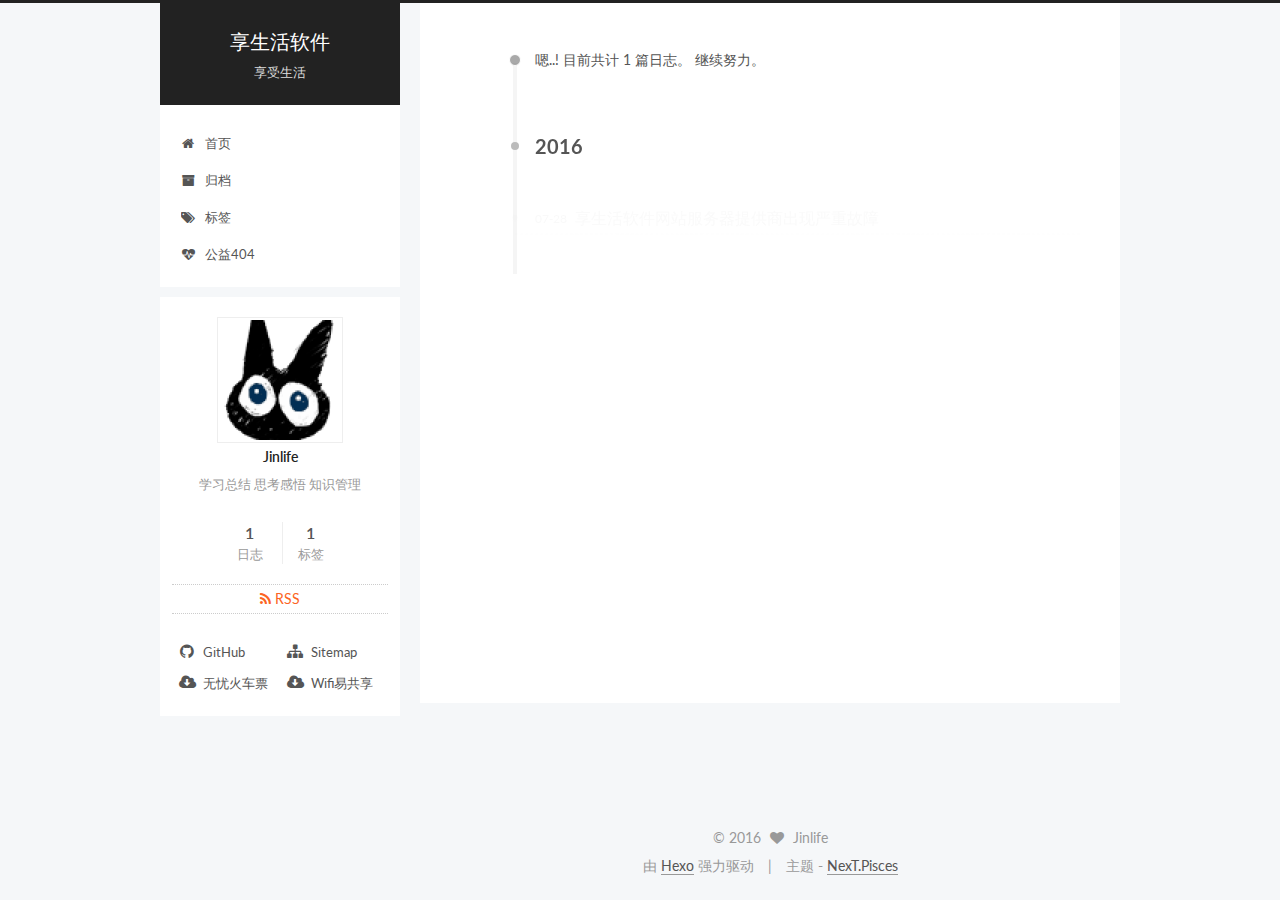
<file: archives/2016/07/index.html>
<!doctype html>



  


<html class="theme-next pisces use-motion">
<head>
  <meta charset="UTF-8"/>
<meta http-equiv="X-UA-Compatible" content="IE=edge,chrome=1" />
<meta name="viewport" content="width=device-width, initial-scale=1, maximum-scale=1"/>



<meta http-equiv="Cache-Control" content="no-transform" />
<meta http-equiv="Cache-Control" content="no-siteapp" />












  
  
  <link href="/vendors/fancybox/source/jquery.fancybox.css?v=2.1.5" rel="stylesheet" type="text/css" />




  
  
  
  

  
    
    
  

  

  

  

  

  
    
    
    <link href="//fonts.googleapis.com/css?family=Lato:300,300italic,400,400italic,700,700italic&subset=latin,latin-ext" rel="stylesheet" type="text/css">
  






<link href="/vendors/font-awesome/css/font-awesome.min.css?v=4.4.0" rel="stylesheet" type="text/css" />

<link href="/css/main.css?v=5.0.1" rel="stylesheet" type="text/css" />


  <meta name="keywords" content="Hexo, NexT" />





  <link rel="alternate" href="/atom.xml" title="享生活软件" type="application/atom+xml" />




  <link rel="shortcut icon" type="image/x-icon" href="/favicon.ico?v=5.0.1" />






<meta name="description" content="学习总结 思考感悟 知识管理">
<meta property="og:type" content="website">
<meta property="og:title" content="享生活软件">
<meta property="og:url" content="http://jinlook.github.io/archives/2016/07/index.html">
<meta property="og:site_name" content="享生活软件">
<meta property="og:description" content="学习总结 思考感悟 知识管理">
<meta name="twitter:card" content="summary">
<meta name="twitter:title" content="享生活软件">
<meta name="twitter:description" content="学习总结 思考感悟 知识管理">



<script type="text/javascript" id="hexo.configuration">
  var NexT = window.NexT || {};
  var CONFIG = {
    scheme: 'Pisces',
    sidebar: {"position":"left","display":"post"},
    fancybox: true,
    motion: true,
    duoshuo: {
      userId: 0,
      author: '博主'
    }
  };
</script>




  <link rel="canonical" href="http://jinlook.github.io/archives/2016/07/"/>

  <title> 归档 | 享生活软件 </title>
</head>

<body itemscope itemtype="http://schema.org/WebPage" lang="zh-Hans">

  










  
  
    
  

  <div class="container one-collumn sidebar-position-left  page-archive  ">
    <div class="headband"></div>

    <header id="header" class="header" itemscope itemtype="http://schema.org/WPHeader">
      <div class="header-inner"><div class="site-meta ">
  

  <div class="custom-logo-site-title">
    <a href="/"  class="brand" rel="start">
      <span class="logo-line-before"><i></i></span>
      <span class="site-title">享生活软件</span>
      <span class="logo-line-after"><i></i></span>
    </a>
  </div>
  <p class="site-subtitle">享受生活</p>
</div>

<div class="site-nav-toggle">
  <button>
    <span class="btn-bar"></span>
    <span class="btn-bar"></span>
    <span class="btn-bar"></span>
  </button>
</div>

<nav class="site-nav">
  

  
    <ul id="menu" class="menu">
      
        
        <li class="menu-item menu-item-home">
          <a href="/" rel="section">
            
              <i class="menu-item-icon fa fa-fw fa-home"></i> <br />
            
            首页
          </a>
        </li>
      
        
        <li class="menu-item menu-item-archives">
          <a href="/archives" rel="section">
            
              <i class="menu-item-icon fa fa-fw fa-archive"></i> <br />
            
            归档
          </a>
        </li>
      
        
        <li class="menu-item menu-item-tags">
          <a href="/tags" rel="section">
            
              <i class="menu-item-icon fa fa-fw fa-tags"></i> <br />
            
            标签
          </a>
        </li>
      
        
        <li class="menu-item menu-item-commonweal">
          <a href="/404.html" rel="section">
            
              <i class="menu-item-icon fa fa-fw fa-heartbeat"></i> <br />
            
            公益404
          </a>
        </li>
      

      
    </ul>
  

  
</nav>

 </div>
    </header>

    <main id="main" class="main">
      <div class="main-inner">
        <div class="content-wrap">
          <div id="content" class="content">
            

  <section id="posts" class="posts-collapse">
    <span class="archive-move-on"></span>

    <span class="archive-page-counter">
      
      
      
        
      
      嗯..! 目前共计 1 篇日志。 继续努力。
    </span>

    

      
      
      

      
        
        <div class="collection-title">
          <h2 class="archive-year motion-element" id="archive-year-2016">2016</h2>
        </div>
      
      

      

  <article class="post post-type-normal" itemscope itemtype="http://schema.org/Article">
    <header class="post-header">

      <h1 class="post-title">
        
            <a class="post-title-link" href="/2016/07/28/jinlife-server-down/" itemprop="url">
              
                <span itemprop="name">享生活软件网站服务器提供商出现严重故障</span>
              
            </a>
        
      </h1>

      <div class="post-meta">
        <time class="post-time" itemprop="dateCreated"
              datetime="2016-07-28T13:52:00+08:00"
              content="2016-07-28" >
          07-28
        </time>
      </div>

    </header>
  </article>



    

  </section>

  



          </div>
          


          

        </div>
        
          
  
  <div class="sidebar-toggle">
    <div class="sidebar-toggle-line-wrap">
      <span class="sidebar-toggle-line sidebar-toggle-line-first"></span>
      <span class="sidebar-toggle-line sidebar-toggle-line-middle"></span>
      <span class="sidebar-toggle-line sidebar-toggle-line-last"></span>
    </div>
  </div>

  <aside id="sidebar" class="sidebar">
    <div class="sidebar-inner">

      

      

      <section class="site-overview sidebar-panel  sidebar-panel-active ">
        <div class="site-author motion-element" itemprop="author" itemscope itemtype="http://schema.org/Person">
          <img class="site-author-image" itemprop="image"
               src="/favicon.png"
               alt="Jinlife" />
          <p class="site-author-name" itemprop="name">Jinlife</p>
          <p class="site-description motion-element" itemprop="description">学习总结 思考感悟 知识管理</p>
        </div>
        <nav class="site-state motion-element">
          <div class="site-state-item site-state-posts">
            <a href="/archives">
              <span class="site-state-item-count">1</span>
              <span class="site-state-item-name">日志</span>
            </a>
          </div>

          

          
            <div class="site-state-item site-state-tags">
              <a href="/tags">
                <span class="site-state-item-count">1</span>
                <span class="site-state-item-name">标签</span>
              </a>
            </div>
          

        </nav>

        
          <div class="feed-link motion-element">
            <a href="/atom.xml" rel="alternate">
              <i class="fa fa-rss"></i>
              RSS
            </a>
          </div>
        

        <div class="links-of-author motion-element">
          
            
              <span class="links-of-author-item">
                <a href="https://github.com/jinlook/jinlook.github.io" target="_blank" title="GitHub">
                  
                    <i class="fa fa-fw fa-github"></i>
                  
                  GitHub
                </a>
              </span>
            
              <span class="links-of-author-item">
                <a href="sitemap.xml" target="_blank" title="Sitemap">
                  
                    <i class="fa fa-fw fa-sitemap"></i>
                  
                  Sitemap
                </a>
              </span>
            
              <span class="links-of-author-item">
                <a href="http://pan.baidu.com/s/1sjwow01" target="_blank" title="无忧火车票">
                  
                    <i class="fa fa-fw fa-cloud-download"></i>
                  
                  无忧火车票
                </a>
              </span>
            
              <span class="links-of-author-item">
                <a href="http://pan.baidu.com/s/1sjyMsDv" target="_blank" title="Wifi易共享">
                  
                    <i class="fa fa-fw fa-cloud-download"></i>
                  
                  Wifi易共享
                </a>
              </span>
            
          
        </div>

        
        

        
        

      </section>

      

    </div>
  </aside>


        
      </div>
    </main>

    <footer id="footer" class="footer">
      <div class="footer-inner">
        <div class="copyright" >
  
  &copy; 
  <span itemprop="copyrightYear">2016</span>
  <span class="with-love">
    <i class="fa fa-heart"></i>
  </span>
  <span class="author" itemprop="copyrightHolder">Jinlife</span>
</div>

<div class="powered-by">
  由 <a class="theme-link" href="https://hexo.io">Hexo</a> 强力驱动
</div>

<div class="theme-info">
  主题 -
  <a class="theme-link" href="https://github.com/iissnan/hexo-theme-next">
    NexT.Pisces
  </a>
</div>

        

        
      </div>
    </footer>

    <div class="back-to-top">
      <i class="fa fa-arrow-up"></i>
    </div>
  </div>

  

<script type="text/javascript">
  if (Object.prototype.toString.call(window.Promise) !== '[object Function]') {
    window.Promise = null;
  }
</script>









  



  
  <script type="text/javascript" src="/vendors/jquery/index.js?v=2.1.3"></script>

  
  <script type="text/javascript" src="/vendors/fastclick/lib/fastclick.min.js?v=1.0.6"></script>

  
  <script type="text/javascript" src="/vendors/jquery_lazyload/jquery.lazyload.js?v=1.9.7"></script>

  
  <script type="text/javascript" src="/vendors/velocity/velocity.min.js?v=1.2.1"></script>

  
  <script type="text/javascript" src="/vendors/velocity/velocity.ui.min.js?v=1.2.1"></script>

  
  <script type="text/javascript" src="/vendors/fancybox/source/jquery.fancybox.pack.js?v=2.1.5"></script>


  


  <script type="text/javascript" src="/js/src/utils.js?v=5.0.1"></script>

  <script type="text/javascript" src="/js/src/motion.js?v=5.0.1"></script>



  
  


  <script type="text/javascript" src="/js/src/affix.js?v=5.0.1"></script>

  <script type="text/javascript" src="/js/src/schemes/pisces.js?v=5.0.1"></script>



  
  
    <script type="text/javascript" id="motion.page.archive">
      $('.archive-year').velocity('transition.slideLeftIn');
    </script>
  


  


  <script type="text/javascript" src="/js/src/bootstrap.js?v=5.0.1"></script>



  

  
    
  

  <script type="text/javascript">
    var duoshuoQuery = {short_name:"jinlook"};
    (function() {
      var ds = document.createElement('script');
      ds.type = 'text/javascript';ds.async = true;
      ds.id = 'duoshuo-script';
      ds.src = (document.location.protocol == 'https:' ? 'https:' : 'http:') + '//static.duoshuo.com/embed.js';
      ds.charset = 'UTF-8';
      (document.getElementsByTagName('head')[0]
      || document.getElementsByTagName('body')[0]).appendChild(ds);
    })();
  </script>

  
    
    <script src="/vendors/ua-parser-js/dist/ua-parser.min.js?v=0.7.9"></script>
    <script src="/js/src/hook-duoshuo.js"></script>
  






  
  

  

  

  

</body>
</html>
</file>
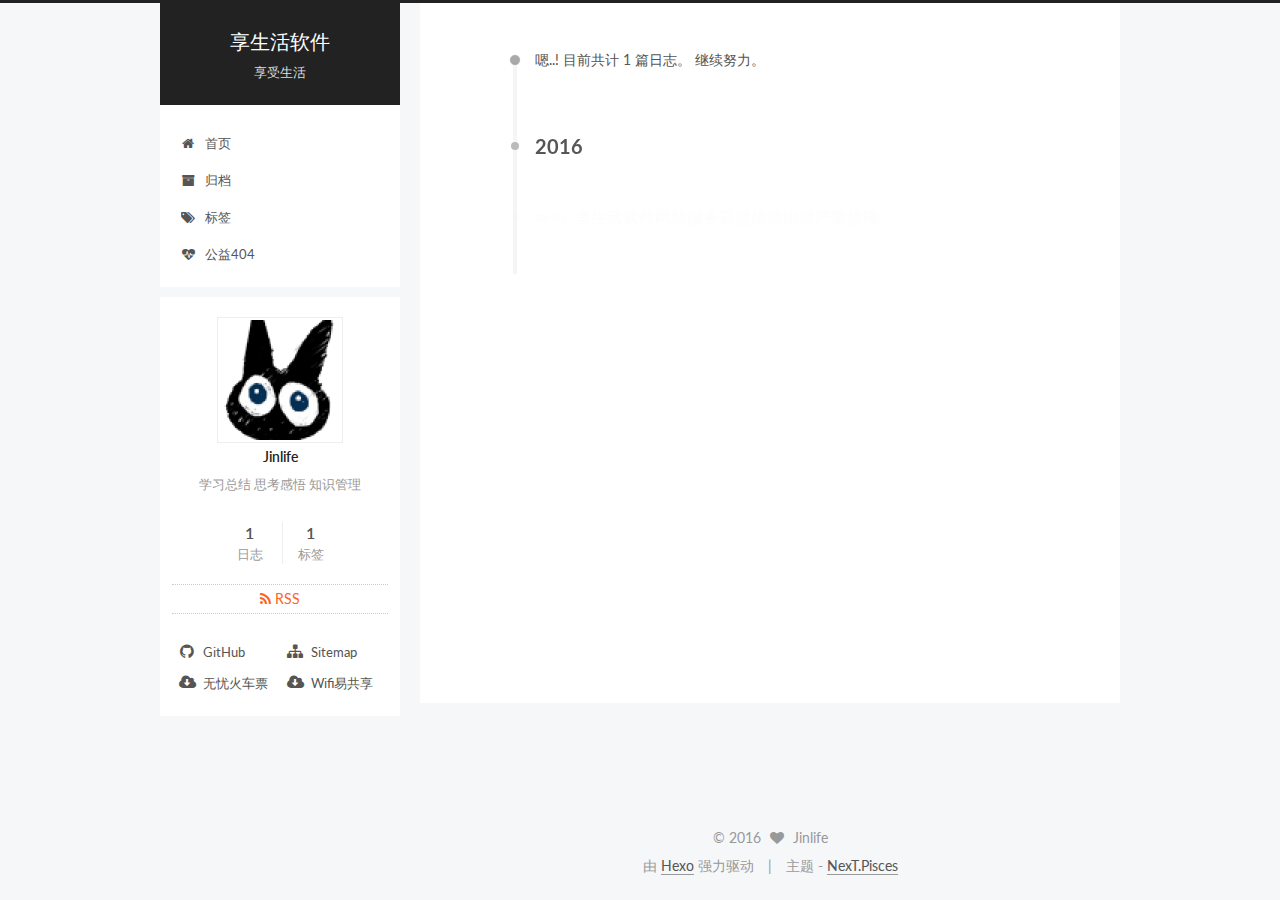
<file: archives/2016/08/index.html>
<!doctype html>



  


<html class="theme-next pisces use-motion">
<head>
  <meta charset="UTF-8"/>
<meta http-equiv="X-UA-Compatible" content="IE=edge,chrome=1" />
<meta name="viewport" content="width=device-width, initial-scale=1, maximum-scale=1"/>



<meta http-equiv="Cache-Control" content="no-transform" />
<meta http-equiv="Cache-Control" content="no-siteapp" />












  
  
  <link href="/vendors/fancybox/source/jquery.fancybox.css?v=2.1.5" rel="stylesheet" type="text/css" />




  
  
  
  

  
    
    
  

  

  

  

  

  
    
    
    <link href="//fonts.googleapis.com/css?family=Lato:300,300italic,400,400italic,700,700italic&subset=latin,latin-ext" rel="stylesheet" type="text/css">
  






<link href="/vendors/font-awesome/css/font-awesome.min.css?v=4.4.0" rel="stylesheet" type="text/css" />

<link href="/css/main.css?v=5.0.1" rel="stylesheet" type="text/css" />


  <meta name="keywords" content="Hexo, NexT" />





  <link rel="alternate" href="/atom.xml" title="享生活软件" type="application/atom+xml" />




  <link rel="shortcut icon" type="image/x-icon" href="/favicon.ico?v=5.0.1" />






<meta name="description" content="学习总结 思考感悟 知识管理">
<meta property="og:type" content="website">
<meta property="og:title" content="享生活软件">
<meta property="og:url" content="http://jinlook.github.io/archives/2016/08/index.html">
<meta property="og:site_name" content="享生活软件">
<meta property="og:description" content="学习总结 思考感悟 知识管理">
<meta name="twitter:card" content="summary">
<meta name="twitter:title" content="享生活软件">
<meta name="twitter:description" content="学习总结 思考感悟 知识管理">



<script type="text/javascript" id="hexo.configuration">
  var NexT = window.NexT || {};
  var CONFIG = {
    scheme: 'Pisces',
    sidebar: {"position":"left","display":"post"},
    fancybox: true,
    motion: true,
    duoshuo: {
      userId: 0,
      author: '博主'
    }
  };
</script>




  <link rel="canonical" href="http://jinlook.github.io/archives/2016/08/"/>

  <title> 归档 | 享生活软件 </title>
</head>

<body itemscope itemtype="http://schema.org/WebPage" lang="zh-Hans">

  










  
  
    
  

  <div class="container one-collumn sidebar-position-left  page-archive  ">
    <div class="headband"></div>

    <header id="header" class="header" itemscope itemtype="http://schema.org/WPHeader">
      <div class="header-inner"><div class="site-meta ">
  

  <div class="custom-logo-site-title">
    <a href="/"  class="brand" rel="start">
      <span class="logo-line-before"><i></i></span>
      <span class="site-title">享生活软件</span>
      <span class="logo-line-after"><i></i></span>
    </a>
  </div>
  <p class="site-subtitle">享受生活</p>
</div>

<div class="site-nav-toggle">
  <button>
    <span class="btn-bar"></span>
    <span class="btn-bar"></span>
    <span class="btn-bar"></span>
  </button>
</div>

<nav class="site-nav">
  

  
    <ul id="menu" class="menu">
      
        
        <li class="menu-item menu-item-home">
          <a href="/" rel="section">
            
              <i class="menu-item-icon fa fa-fw fa-home"></i> <br />
            
            首页
          </a>
        </li>
      
        
        <li class="menu-item menu-item-archives">
          <a href="/archives" rel="section">
            
              <i class="menu-item-icon fa fa-fw fa-archive"></i> <br />
            
            归档
          </a>
        </li>
      
        
        <li class="menu-item menu-item-tags">
          <a href="/tags" rel="section">
            
              <i class="menu-item-icon fa fa-fw fa-tags"></i> <br />
            
            标签
          </a>
        </li>
      
        
        <li class="menu-item menu-item-commonweal">
          <a href="/404.html" rel="section">
            
              <i class="menu-item-icon fa fa-fw fa-heartbeat"></i> <br />
            
            公益404
          </a>
        </li>
      

      
    </ul>
  

  
</nav>

 </div>
    </header>

    <main id="main" class="main">
      <div class="main-inner">
        <div class="content-wrap">
          <div id="content" class="content">
            

  <section id="posts" class="posts-collapse">
    <span class="archive-move-on"></span>

    <span class="archive-page-counter">
      
      
      
        
      
      嗯..! 目前共计 1 篇日志。 继续努力。
    </span>

    

      
      
      

      
        
        <div class="collection-title">
          <h2 class="archive-year motion-element" id="archive-year-2016">2016</h2>
        </div>
      
      

      

  <article class="post post-type-normal" itemscope itemtype="http://schema.org/Article">
    <header class="post-header">

      <h1 class="post-title">
        
            <a class="post-title-link" href="/2016/08/01/jinlife-server-down/" itemprop="url">
              
                <span itemprop="name">享生活软件网站服务器提供商出现严重故障</span>
              
            </a>
        
      </h1>

      <div class="post-meta">
        <time class="post-time" itemprop="dateCreated"
              datetime="2016-08-01T10:52:00+08:00"
              content="2016-08-01" >
          08-01
        </time>
      </div>

    </header>
  </article>



    

  </section>

  



          </div>
          


          

        </div>
        
          
  
  <div class="sidebar-toggle">
    <div class="sidebar-toggle-line-wrap">
      <span class="sidebar-toggle-line sidebar-toggle-line-first"></span>
      <span class="sidebar-toggle-line sidebar-toggle-line-middle"></span>
      <span class="sidebar-toggle-line sidebar-toggle-line-last"></span>
    </div>
  </div>

  <aside id="sidebar" class="sidebar">
    <div class="sidebar-inner">

      

      

      <section class="site-overview sidebar-panel  sidebar-panel-active ">
        <div class="site-author motion-element" itemprop="author" itemscope itemtype="http://schema.org/Person">
          <img class="site-author-image" itemprop="image"
               src="/favicon.png"
               alt="Jinlife" />
          <p class="site-author-name" itemprop="name">Jinlife</p>
          <p class="site-description motion-element" itemprop="description">学习总结 思考感悟 知识管理</p>
        </div>
        <nav class="site-state motion-element">
          <div class="site-state-item site-state-posts">
            <a href="/archives">
              <span class="site-state-item-count">1</span>
              <span class="site-state-item-name">日志</span>
            </a>
          </div>

          

          
            <div class="site-state-item site-state-tags">
              <a href="/tags">
                <span class="site-state-item-count">1</span>
                <span class="site-state-item-name">标签</span>
              </a>
            </div>
          

        </nav>

        
          <div class="feed-link motion-element">
            <a href="/atom.xml" rel="alternate">
              <i class="fa fa-rss"></i>
              RSS
            </a>
          </div>
        

        <div class="links-of-author motion-element">
          
            
              <span class="links-of-author-item">
                <a href="https://github.com/jinlook/jinlook.github.io" target="_blank" title="GitHub">
                  
                    <i class="fa fa-fw fa-github"></i>
                  
                  GitHub
                </a>
              </span>
            
              <span class="links-of-author-item">
                <a href="sitemap.xml" target="_blank" title="Sitemap">
                  
                    <i class="fa fa-fw fa-sitemap"></i>
                  
                  Sitemap
                </a>
              </span>
            
              <span class="links-of-author-item">
                <a href="http://pan.baidu.com/s/1sjwow01" target="_blank" title="无忧火车票">
                  
                    <i class="fa fa-fw fa-cloud-download"></i>
                  
                  无忧火车票
                </a>
              </span>
            
              <span class="links-of-author-item">
                <a href="http://pan.baidu.com/s/1sjyMsDv" target="_blank" title="Wifi易共享">
                  
                    <i class="fa fa-fw fa-cloud-download"></i>
                  
                  Wifi易共享
                </a>
              </span>
            
          
        </div>

        
        

        
        

      </section>

      

    </div>
  </aside>


        
      </div>
    </main>

    <footer id="footer" class="footer">
      <div class="footer-inner">
        <div class="copyright" >
  
  &copy; 
  <span itemprop="copyrightYear">2016</span>
  <span class="with-love">
    <i class="fa fa-heart"></i>
  </span>
  <span class="author" itemprop="copyrightHolder">Jinlife</span>
</div>

<div class="powered-by">
  由 <a class="theme-link" href="https://hexo.io">Hexo</a> 强力驱动
</div>

<div class="theme-info">
  主题 -
  <a class="theme-link" href="https://github.com/iissnan/hexo-theme-next">
    NexT.Pisces
  </a>
</div>

        

        
      </div>
    </footer>

    <div class="back-to-top">
      <i class="fa fa-arrow-up"></i>
    </div>
  </div>

  

<script type="text/javascript">
  if (Object.prototype.toString.call(window.Promise) !== '[object Function]') {
    window.Promise = null;
  }
</script>









  



  
  <script type="text/javascript" src="/vendors/jquery/index.js?v=2.1.3"></script>

  
  <script type="text/javascript" src="/vendors/fastclick/lib/fastclick.min.js?v=1.0.6"></script>

  
  <script type="text/javascript" src="/vendors/jquery_lazyload/jquery.lazyload.js?v=1.9.7"></script>

  
  <script type="text/javascript" src="/vendors/velocity/velocity.min.js?v=1.2.1"></script>

  
  <script type="text/javascript" src="/vendors/velocity/velocity.ui.min.js?v=1.2.1"></script>

  
  <script type="text/javascript" src="/vendors/fancybox/source/jquery.fancybox.pack.js?v=2.1.5"></script>


  


  <script type="text/javascript" src="/js/src/utils.js?v=5.0.1"></script>

  <script type="text/javascript" src="/js/src/motion.js?v=5.0.1"></script>



  
  


  <script type="text/javascript" src="/js/src/affix.js?v=5.0.1"></script>

  <script type="text/javascript" src="/js/src/schemes/pisces.js?v=5.0.1"></script>



  
  
    <script type="text/javascript" id="motion.page.archive">
      $('.archive-year').velocity('transition.slideLeftIn');
    </script>
  


  


  <script type="text/javascript" src="/js/src/bootstrap.js?v=5.0.1"></script>



  

  
    
  

  <script type="text/javascript">
    var duoshuoQuery = {short_name:"jinlook"};
    (function() {
      var ds = document.createElement('script');
      ds.type = 'text/javascript';ds.async = true;
      ds.id = 'duoshuo-script';
      ds.src = (document.location.protocol == 'https:' ? 'https:' : 'http:') + '//static.duoshuo.com/embed.js';
      ds.charset = 'UTF-8';
      (document.getElementsByTagName('head')[0]
      || document.getElementsByTagName('body')[0]).appendChild(ds);
    })();
  </script>

  
    
    <script src="/vendors/ua-parser-js/dist/ua-parser.min.js?v=0.7.9"></script>
    <script src="/js/src/hook-duoshuo.js"></script>
  






  
  

  

  

  

</body>
</html>
</file>
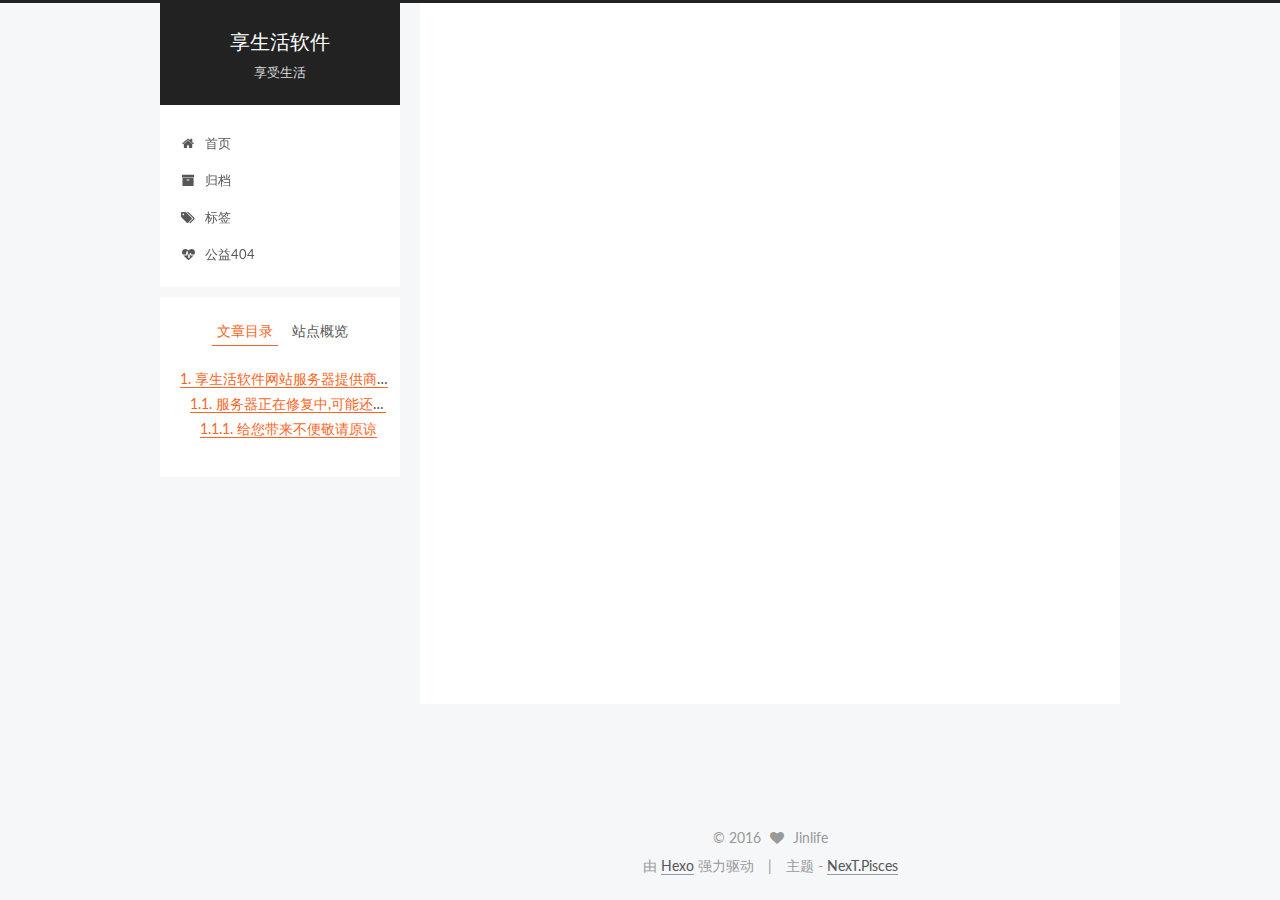
<file: 2016/07/28/jinlife-server-down/index.html>
<!doctype html>



  


<html class="theme-next pisces use-motion">
<head>
  <meta charset="UTF-8"/>
<meta http-equiv="X-UA-Compatible" content="IE=edge,chrome=1" />
<meta name="viewport" content="width=device-width, initial-scale=1, maximum-scale=1"/>



<meta http-equiv="Cache-Control" content="no-transform" />
<meta http-equiv="Cache-Control" content="no-siteapp" />












  
  
  <link href="/vendors/fancybox/source/jquery.fancybox.css?v=2.1.5" rel="stylesheet" type="text/css" />




  
  
  
  

  
    
    
  

  

  

  

  

  
    
    
    <link href="//fonts.googleapis.com/css?family=Lato:300,300italic,400,400italic,700,700italic&subset=latin,latin-ext" rel="stylesheet" type="text/css">
  






<link href="/vendors/font-awesome/css/font-awesome.min.css?v=4.4.0" rel="stylesheet" type="text/css" />

<link href="/css/main.css?v=5.0.1" rel="stylesheet" type="text/css" />


  <meta name="keywords" content="随笔," />





  <link rel="alternate" href="/atom.xml" title="享生活软件" type="application/atom+xml" />




  <link rel="shortcut icon" type="image/x-icon" href="/favicon.ico?v=5.0.1" />






<meta name="description" content="享生活软件网站服务器提供商出现严重故障服务器正在修复中,可能还需要一段时间. 不影响无忧火车票的使用给您带来不便敬请原谅最新的无忧火车票, 请至网盘下载: http://pan.baidu.com/s/1sjwow01
V2.5.0.1版本

修复了邮件发送的问题, 增加自定义smtp邮箱
增加若快打码, 可以和打码兔同时使用">
<meta property="og:type" content="article">
<meta property="og:title" content="享生活软件网站服务器提供商出现严重故障">
<meta property="og:url" content="http://jinlook.github.io/2016/07/28/jinlife-server-down/index.html">
<meta property="og:site_name" content="享生活软件">
<meta property="og:description" content="享生活软件网站服务器提供商出现严重故障服务器正在修复中,可能还需要一段时间. 不影响无忧火车票的使用给您带来不便敬请原谅最新的无忧火车票, 请至网盘下载: http://pan.baidu.com/s/1sjwow01
V2.5.0.1版本

修复了邮件发送的问题, 增加自定义smtp邮箱
增加若快打码, 可以和打码兔同时使用">
<meta property="og:updated_time" content="2016-07-28T08:07:27.955Z">
<meta name="twitter:card" content="summary">
<meta name="twitter:title" content="享生活软件网站服务器提供商出现严重故障">
<meta name="twitter:description" content="享生活软件网站服务器提供商出现严重故障服务器正在修复中,可能还需要一段时间. 不影响无忧火车票的使用给您带来不便敬请原谅最新的无忧火车票, 请至网盘下载: http://pan.baidu.com/s/1sjwow01
V2.5.0.1版本

修复了邮件发送的问题, 增加自定义smtp邮箱
增加若快打码, 可以和打码兔同时使用">



<script type="text/javascript" id="hexo.configuration">
  var NexT = window.NexT || {};
  var CONFIG = {
    scheme: 'Pisces',
    sidebar: {"position":"left","display":"post"},
    fancybox: true,
    motion: true,
    duoshuo: {
      userId: 0,
      author: '博主'
    }
  };
</script>




  <link rel="canonical" href="http://jinlook.github.io/2016/07/28/jinlife-server-down/"/>

  <title> 享生活软件网站服务器提供商出现严重故障 | 享生活软件 </title>
</head>

<body itemscope itemtype="http://schema.org/WebPage" lang="zh-Hans">

  










  
  
    
  

  <div class="container one-collumn sidebar-position-left page-post-detail ">
    <div class="headband"></div>

    <header id="header" class="header" itemscope itemtype="http://schema.org/WPHeader">
      <div class="header-inner"><div class="site-meta ">
  

  <div class="custom-logo-site-title">
    <a href="/"  class="brand" rel="start">
      <span class="logo-line-before"><i></i></span>
      <span class="site-title">享生活软件</span>
      <span class="logo-line-after"><i></i></span>
    </a>
  </div>
  <p class="site-subtitle">享受生活</p>
</div>

<div class="site-nav-toggle">
  <button>
    <span class="btn-bar"></span>
    <span class="btn-bar"></span>
    <span class="btn-bar"></span>
  </button>
</div>

<nav class="site-nav">
  

  
    <ul id="menu" class="menu">
      
        
        <li class="menu-item menu-item-home">
          <a href="/" rel="section">
            
              <i class="menu-item-icon fa fa-fw fa-home"></i> <br />
            
            首页
          </a>
        </li>
      
        
        <li class="menu-item menu-item-archives">
          <a href="/archives" rel="section">
            
              <i class="menu-item-icon fa fa-fw fa-archive"></i> <br />
            
            归档
          </a>
        </li>
      
        
        <li class="menu-item menu-item-tags">
          <a href="/tags" rel="section">
            
              <i class="menu-item-icon fa fa-fw fa-tags"></i> <br />
            
            标签
          </a>
        </li>
      
        
        <li class="menu-item menu-item-commonweal">
          <a href="/404.html" rel="section">
            
              <i class="menu-item-icon fa fa-fw fa-heartbeat"></i> <br />
            
            公益404
          </a>
        </li>
      

      
    </ul>
  

  
</nav>

 </div>
    </header>

    <main id="main" class="main">
      <div class="main-inner">
        <div class="content-wrap">
          <div id="content" class="content">
            

  <div id="posts" class="posts-expand">
    

  
  

  
  
  

  <article class="post post-type-normal " itemscope itemtype="http://schema.org/Article">

    
      <header class="post-header">

        
        
          <h1 class="post-title" itemprop="name headline">
            
            
              
                享生活软件网站服务器提供商出现严重故障
              
            
          </h1>
        

        <div class="post-meta">
          <span class="post-time">
            <span class="post-meta-item-icon">
              <i class="fa fa-calendar-o"></i>
            </span>
            <span class="post-meta-item-text">发表于</span>
            <time itemprop="dateCreated" datetime="2016-07-28T13:52:00+08:00" content="2016-07-28">
              2016-07-28
            </time>
          </span>

          

          
            
              <span class="post-comments-count">
                &nbsp; | &nbsp;
                <a href="/2016/07/28/jinlife-server-down/#comments" itemprop="discussionUrl">
                  <span class="post-comments-count ds-thread-count" data-thread-key="2016/07/28/jinlife-server-down/" itemprop="commentsCount"></span>
                </a>
              </span>
            
          

          

          
          

          
        </div>
      </header>
    


    <div class="post-body" itemprop="articleBody">

      
      

      
        <h1 id="享生活软件网站服务器提供商出现严重故障"><a href="#享生活软件网站服务器提供商出现严重故障" class="headerlink" title="享生活软件网站服务器提供商出现严重故障"></a>享生活软件网站服务器提供商出现严重故障</h1><h2 id="服务器正在修复中-可能还需要一段时间-不影响无忧火车票的使用"><a href="#服务器正在修复中-可能还需要一段时间-不影响无忧火车票的使用" class="headerlink" title="服务器正在修复中,可能还需要一段时间. 不影响无忧火车票的使用"></a>服务器正在修复中,可能还需要一段时间. 不影响无忧火车票的使用</h2><h3 id="给您带来不便敬请原谅"><a href="#给您带来不便敬请原谅" class="headerlink" title="给您带来不便敬请原谅"></a>给您带来不便敬请原谅</h3><p>最新的无忧火车票, 请至网盘下载: <a href="http://pan.baidu.com/s/1sjwow01" target="_blank" rel="external">http://pan.baidu.com/s/1sjwow01</a></p>
<p>V2.5.0.1版本</p>
<ul>
<li>修复了邮件发送的问题, 增加自定义smtp邮箱</li>
<li>增加若快打码, 可以和打码兔同时使用</li>
</ul>

      
    </div>

    <div>
      
        

      
    </div>

    <div>
      
        

      
    </div>

    <footer class="post-footer">
      
        <div class="post-tags">
          
            <a href="/tags/随笔/" rel="tag">#随笔</a>
          
        </div>
      

      

      
      
    </footer>
  </article>



    <div class="post-spread">
      
    </div>
  </div>


          </div>
          


          
  <div class="comments" id="comments">
    
      <div class="ds-thread" data-thread-key="2016/07/28/jinlife-server-down/"
           data-title="享生活软件网站服务器提供商出现严重故障" data-url="http://jinlook.github.io/2016/07/28/jinlife-server-down/">
      </div>
    
  </div>


        </div>
        
          
  
  <div class="sidebar-toggle">
    <div class="sidebar-toggle-line-wrap">
      <span class="sidebar-toggle-line sidebar-toggle-line-first"></span>
      <span class="sidebar-toggle-line sidebar-toggle-line-middle"></span>
      <span class="sidebar-toggle-line sidebar-toggle-line-last"></span>
    </div>
  </div>

  <aside id="sidebar" class="sidebar">
    <div class="sidebar-inner">

      

      
        <ul class="sidebar-nav motion-element">
          <li class="sidebar-nav-toc sidebar-nav-active" data-target="post-toc-wrap" >
            文章目录
          </li>
          <li class="sidebar-nav-overview" data-target="site-overview">
            站点概览
          </li>
        </ul>
      

      <section class="site-overview sidebar-panel ">
        <div class="site-author motion-element" itemprop="author" itemscope itemtype="http://schema.org/Person">
          <img class="site-author-image" itemprop="image"
               src="/favicon.png"
               alt="Jinlife" />
          <p class="site-author-name" itemprop="name">Jinlife</p>
          <p class="site-description motion-element" itemprop="description">学习总结 思考感悟 知识管理</p>
        </div>
        <nav class="site-state motion-element">
          <div class="site-state-item site-state-posts">
            <a href="/archives">
              <span class="site-state-item-count">1</span>
              <span class="site-state-item-name">日志</span>
            </a>
          </div>

          

          
            <div class="site-state-item site-state-tags">
              <a href="/tags">
                <span class="site-state-item-count">1</span>
                <span class="site-state-item-name">标签</span>
              </a>
            </div>
          

        </nav>

        
          <div class="feed-link motion-element">
            <a href="/atom.xml" rel="alternate">
              <i class="fa fa-rss"></i>
              RSS
            </a>
          </div>
        

        <div class="links-of-author motion-element">
          
            
              <span class="links-of-author-item">
                <a href="https://github.com/jinlook/jinlook.github.io" target="_blank" title="GitHub">
                  
                    <i class="fa fa-fw fa-github"></i>
                  
                  GitHub
                </a>
              </span>
            
              <span class="links-of-author-item">
                <a href="sitemap.xml" target="_blank" title="Sitemap">
                  
                    <i class="fa fa-fw fa-sitemap"></i>
                  
                  Sitemap
                </a>
              </span>
            
              <span class="links-of-author-item">
                <a href="http://pan.baidu.com/s/1sjwow01" target="_blank" title="无忧火车票">
                  
                    <i class="fa fa-fw fa-cloud-download"></i>
                  
                  无忧火车票
                </a>
              </span>
            
              <span class="links-of-author-item">
                <a href="http://pan.baidu.com/s/1sjyMsDv" target="_blank" title="Wifi易共享">
                  
                    <i class="fa fa-fw fa-cloud-download"></i>
                  
                  Wifi易共享
                </a>
              </span>
            
          
        </div>

        
        

        
        

      </section>

      
        <section class="post-toc-wrap motion-element sidebar-panel sidebar-panel-active">
          <div class="post-toc">
            
              
            
            
              <div class="post-toc-content"><ol class="nav"><li class="nav-item nav-level-1"><a class="nav-link" href="#享生活软件网站服务器提供商出现严重故障"><span class="nav-number">1.</span> <span class="nav-text">享生活软件网站服务器提供商出现严重故障</span></a><ol class="nav-child"><li class="nav-item nav-level-2"><a class="nav-link" href="#服务器正在修复中-可能还需要一段时间-不影响无忧火车票的使用"><span class="nav-number">1.1.</span> <span class="nav-text">服务器正在修复中,可能还需要一段时间. 不影响无忧火车票的使用</span></a><ol class="nav-child"><li class="nav-item nav-level-3"><a class="nav-link" href="#给您带来不便敬请原谅"><span class="nav-number">1.1.1.</span> <span class="nav-text">给您带来不便敬请原谅</span></a></li></ol></li></ol></li></ol></div>
            
          </div>
        </section>
      

    </div>
  </aside>


        
      </div>
    </main>

    <footer id="footer" class="footer">
      <div class="footer-inner">
        <div class="copyright" >
  
  &copy; 
  <span itemprop="copyrightYear">2016</span>
  <span class="with-love">
    <i class="fa fa-heart"></i>
  </span>
  <span class="author" itemprop="copyrightHolder">Jinlife</span>
</div>

<div class="powered-by">
  由 <a class="theme-link" href="https://hexo.io">Hexo</a> 强力驱动
</div>

<div class="theme-info">
  主题 -
  <a class="theme-link" href="https://github.com/iissnan/hexo-theme-next">
    NexT.Pisces
  </a>
</div>

        

        
      </div>
    </footer>

    <div class="back-to-top">
      <i class="fa fa-arrow-up"></i>
    </div>
  </div>

  

<script type="text/javascript">
  if (Object.prototype.toString.call(window.Promise) !== '[object Function]') {
    window.Promise = null;
  }
</script>









  



  
  <script type="text/javascript" src="/vendors/jquery/index.js?v=2.1.3"></script>

  
  <script type="text/javascript" src="/vendors/fastclick/lib/fastclick.min.js?v=1.0.6"></script>

  
  <script type="text/javascript" src="/vendors/jquery_lazyload/jquery.lazyload.js?v=1.9.7"></script>

  
  <script type="text/javascript" src="/vendors/velocity/velocity.min.js?v=1.2.1"></script>

  
  <script type="text/javascript" src="/vendors/velocity/velocity.ui.min.js?v=1.2.1"></script>

  
  <script type="text/javascript" src="/vendors/fancybox/source/jquery.fancybox.pack.js?v=2.1.5"></script>


  


  <script type="text/javascript" src="/js/src/utils.js?v=5.0.1"></script>

  <script type="text/javascript" src="/js/src/motion.js?v=5.0.1"></script>



  
  


  <script type="text/javascript" src="/js/src/affix.js?v=5.0.1"></script>

  <script type="text/javascript" src="/js/src/schemes/pisces.js?v=5.0.1"></script>



  
  <script type="text/javascript" src="/js/src/scrollspy.js?v=5.0.1"></script>
<script type="text/javascript" src="/js/src/post-details.js?v=5.0.1"></script>



  


  <script type="text/javascript" src="/js/src/bootstrap.js?v=5.0.1"></script>



  

  
    
  

  <script type="text/javascript">
    var duoshuoQuery = {short_name:"jinlook"};
    (function() {
      var ds = document.createElement('script');
      ds.type = 'text/javascript';ds.async = true;
      ds.id = 'duoshuo-script';
      ds.src = (document.location.protocol == 'https:' ? 'https:' : 'http:') + '//static.duoshuo.com/embed.js';
      ds.charset = 'UTF-8';
      (document.getElementsByTagName('head')[0]
      || document.getElementsByTagName('body')[0]).appendChild(ds);
    })();
  </script>

  
    
    <script src="/vendors/ua-parser-js/dist/ua-parser.min.js?v=0.7.9"></script>
    <script src="/js/src/hook-duoshuo.js"></script>
  






  
  

  

  

  

</body>
</html>
</file>
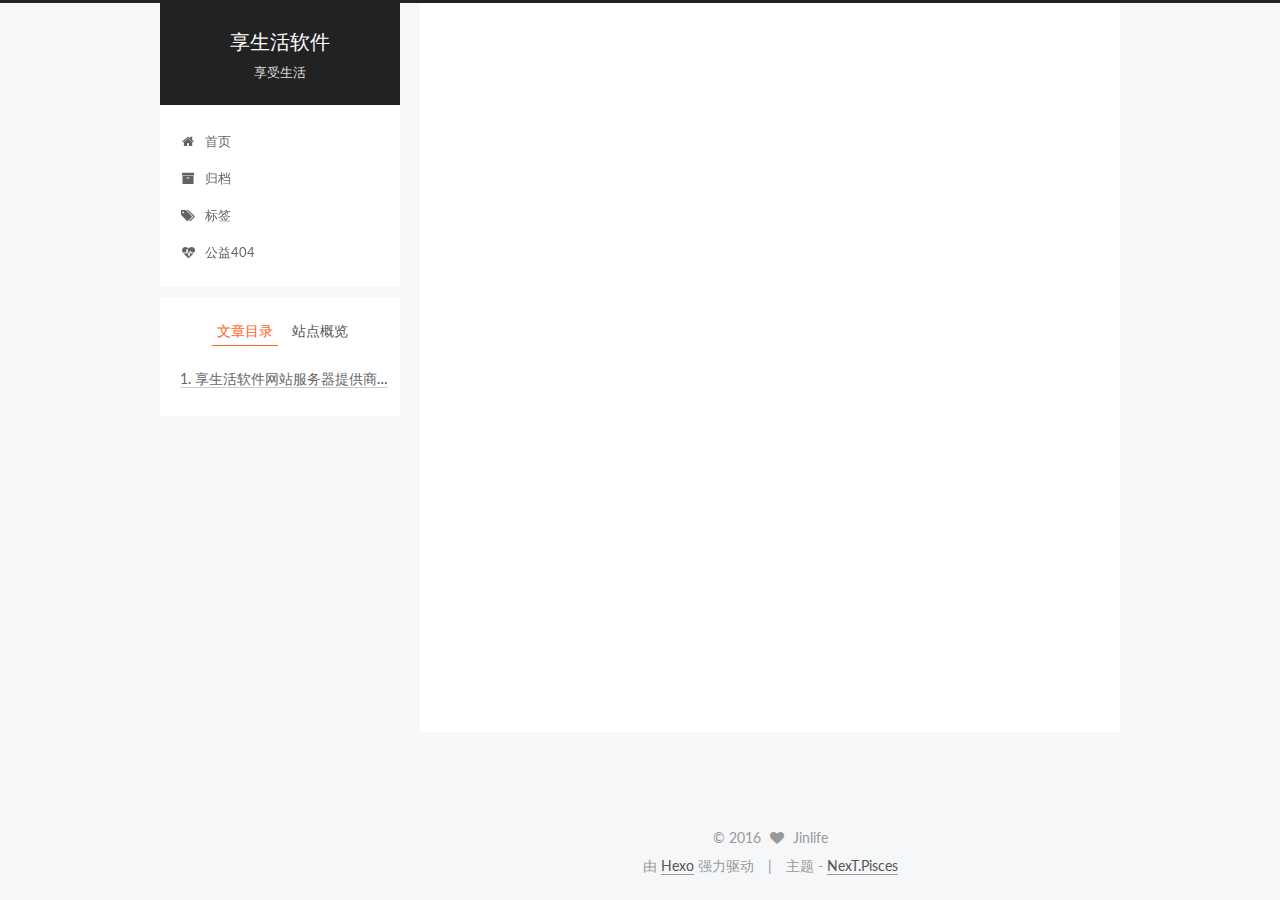
<file: 2016/08/01/jinlife-server-down/index.html>
<!doctype html>



  


<html class="theme-next pisces use-motion">
<head>
  <meta charset="UTF-8"/>
<meta http-equiv="X-UA-Compatible" content="IE=edge,chrome=1" />
<meta name="viewport" content="width=device-width, initial-scale=1, maximum-scale=1"/>



<meta http-equiv="Cache-Control" content="no-transform" />
<meta http-equiv="Cache-Control" content="no-siteapp" />












  
  
  <link href="/vendors/fancybox/source/jquery.fancybox.css?v=2.1.5" rel="stylesheet" type="text/css" />




  
  
  
  

  
    
    
  

  

  

  

  

  
    
    
    <link href="//fonts.googleapis.com/css?family=Lato:300,300italic,400,400italic,700,700italic&subset=latin,latin-ext" rel="stylesheet" type="text/css">
  






<link href="/vendors/font-awesome/css/font-awesome.min.css?v=4.4.0" rel="stylesheet" type="text/css" />

<link href="/css/main.css?v=5.0.1" rel="stylesheet" type="text/css" />


  <meta name="keywords" content="随笔," />





  <link rel="alternate" href="/atom.xml" title="享生活软件" type="application/atom+xml" />




  <link rel="shortcut icon" type="image/x-icon" href="/favicon.ico?v=5.0.1" />






<meta name="description" content="享生活软件网站服务器提供商出现严重故障服务器正在修复中, 网站恢复可能还需要一段时间, 邮箱服务也出现问题不影响无忧火车票的使用, 给您带来不便敬请谅解最新的无忧火车票, 请至网盘下载: http://pan.baidu.com/s/1sjwow01
V2.5.0.2版本

修复了邮件发送的问题, 增加自定义smtp邮箱
增加若快打码, 可以和打码兔同时使用
注册用户默认实现打码兔和若快同时打码">
<meta property="og:type" content="article">
<meta property="og:title" content="享生活软件网站服务器提供商出现严重故障">
<meta property="og:url" content="http://jinlook.github.io/2016/08/01/jinlife-server-down/index.html">
<meta property="og:site_name" content="享生活软件">
<meta property="og:description" content="享生活软件网站服务器提供商出现严重故障服务器正在修复中, 网站恢复可能还需要一段时间, 邮箱服务也出现问题不影响无忧火车票的使用, 给您带来不便敬请谅解最新的无忧火车票, 请至网盘下载: http://pan.baidu.com/s/1sjwow01
V2.5.0.2版本

修复了邮件发送的问题, 增加自定义smtp邮箱
增加若快打码, 可以和打码兔同时使用
注册用户默认实现打码兔和若快同时打码">
<meta property="og:updated_time" content="2016-08-01T02:49:39.778Z">
<meta name="twitter:card" content="summary">
<meta name="twitter:title" content="享生活软件网站服务器提供商出现严重故障">
<meta name="twitter:description" content="享生活软件网站服务器提供商出现严重故障服务器正在修复中, 网站恢复可能还需要一段时间, 邮箱服务也出现问题不影响无忧火车票的使用, 给您带来不便敬请谅解最新的无忧火车票, 请至网盘下载: http://pan.baidu.com/s/1sjwow01
V2.5.0.2版本

修复了邮件发送的问题, 增加自定义smtp邮箱
增加若快打码, 可以和打码兔同时使用
注册用户默认实现打码兔和若快同时打码">



<script type="text/javascript" id="hexo.configuration">
  var NexT = window.NexT || {};
  var CONFIG = {
    scheme: 'Pisces',
    sidebar: {"position":"left","display":"post"},
    fancybox: true,
    motion: true,
    duoshuo: {
      userId: 0,
      author: '博主'
    }
  };
</script>




  <link rel="canonical" href="http://jinlook.github.io/2016/08/01/jinlife-server-down/"/>

  <title> 享生活软件网站服务器提供商出现严重故障 | 享生活软件 </title>
</head>

<body itemscope itemtype="http://schema.org/WebPage" lang="zh-Hans">

  










  
  
    
  

  <div class="container one-collumn sidebar-position-left page-post-detail ">
    <div class="headband"></div>

    <header id="header" class="header" itemscope itemtype="http://schema.org/WPHeader">
      <div class="header-inner"><div class="site-meta ">
  

  <div class="custom-logo-site-title">
    <a href="/"  class="brand" rel="start">
      <span class="logo-line-before"><i></i></span>
      <span class="site-title">享生活软件</span>
      <span class="logo-line-after"><i></i></span>
    </a>
  </div>
  <p class="site-subtitle">享受生活</p>
</div>

<div class="site-nav-toggle">
  <button>
    <span class="btn-bar"></span>
    <span class="btn-bar"></span>
    <span class="btn-bar"></span>
  </button>
</div>

<nav class="site-nav">
  

  
    <ul id="menu" class="menu">
      
        
        <li class="menu-item menu-item-home">
          <a href="/" rel="section">
            
              <i class="menu-item-icon fa fa-fw fa-home"></i> <br />
            
            首页
          </a>
        </li>
      
        
        <li class="menu-item menu-item-archives">
          <a href="/archives" rel="section">
            
              <i class="menu-item-icon fa fa-fw fa-archive"></i> <br />
            
            归档
          </a>
        </li>
      
        
        <li class="menu-item menu-item-tags">
          <a href="/tags" rel="section">
            
              <i class="menu-item-icon fa fa-fw fa-tags"></i> <br />
            
            标签
          </a>
        </li>
      
        
        <li class="menu-item menu-item-commonweal">
          <a href="/404.html" rel="section">
            
              <i class="menu-item-icon fa fa-fw fa-heartbeat"></i> <br />
            
            公益404
          </a>
        </li>
      

      
    </ul>
  

  
</nav>

 </div>
    </header>

    <main id="main" class="main">
      <div class="main-inner">
        <div class="content-wrap">
          <div id="content" class="content">
            

  <div id="posts" class="posts-expand">
    

  
  

  
  
  

  <article class="post post-type-normal " itemscope itemtype="http://schema.org/Article">

    
      <header class="post-header">

        
        
          <h1 class="post-title" itemprop="name headline">
            
            
              
                享生活软件网站服务器提供商出现严重故障
              
            
          </h1>
        

        <div class="post-meta">
          <span class="post-time">
            <span class="post-meta-item-icon">
              <i class="fa fa-calendar-o"></i>
            </span>
            <span class="post-meta-item-text">发表于</span>
            <time itemprop="dateCreated" datetime="2016-08-01T10:52:00+08:00" content="2016-08-01">
              2016-08-01
            </time>
          </span>

          

          
            
              <span class="post-comments-count">
                &nbsp; | &nbsp;
                <a href="/2016/08/01/jinlife-server-down/#comments" itemprop="discussionUrl">
                  <span class="post-comments-count ds-thread-count" data-thread-key="2016/08/01/jinlife-server-down/" itemprop="commentsCount"></span>
                </a>
              </span>
            
          

          

          
          

          
        </div>
      </header>
    


    <div class="post-body" itemprop="articleBody">

      
      

      
        <h1 id="享生活软件网站服务器提供商出现严重故障"><a href="#享生活软件网站服务器提供商出现严重故障" class="headerlink" title="享生活软件网站服务器提供商出现严重故障"></a>享生活软件网站服务器提供商出现严重故障</h1><h2 id="服务器正在修复中-网站恢复可能还需要一段时间-邮箱服务也出现问题"><a href="#服务器正在修复中-网站恢复可能还需要一段时间-邮箱服务也出现问题" class="headerlink" title="服务器正在修复中, 网站恢复可能还需要一段时间, 邮箱服务也出现问题"></a>服务器正在修复中, 网站恢复可能还需要一段时间, 邮箱服务也出现问题</h2><h3 id="不影响无忧火车票的使用-给您带来不便敬请谅解"><a href="#不影响无忧火车票的使用-给您带来不便敬请谅解" class="headerlink" title="不影响无忧火车票的使用, 给您带来不便敬请谅解"></a>不影响无忧火车票的使用, 给您带来不便敬请谅解</h3><p>最新的无忧火车票, 请至网盘下载: <a href="http://pan.baidu.com/s/1sjwow01" target="_blank" rel="external">http://pan.baidu.com/s/1sjwow01</a></p>
<p>V2.5.0.2版本</p>
<ul>
<li>修复了邮件发送的问题, 增加自定义smtp邮箱</li>
<li>增加若快打码, 可以和打码兔同时使用</li>
<li>注册用户默认实现打码兔和若快同时打码</li>
</ul>

      
    </div>

    <div>
      
        

      
    </div>

    <div>
      
        

      
    </div>

    <footer class="post-footer">
      
        <div class="post-tags">
          
            <a href="/tags/随笔/" rel="tag">#随笔</a>
          
        </div>
      

      

      
      
    </footer>
  </article>



    <div class="post-spread">
      
    </div>
  </div>


          </div>
          


          
  <div class="comments" id="comments">
    
      <div class="ds-thread" data-thread-key="2016/08/01/jinlife-server-down/"
           data-title="享生活软件网站服务器提供商出现严重故障" data-url="http://jinlook.github.io/2016/08/01/jinlife-server-down/">
      </div>
    
  </div>


        </div>
        
          
  
  <div class="sidebar-toggle">
    <div class="sidebar-toggle-line-wrap">
      <span class="sidebar-toggle-line sidebar-toggle-line-first"></span>
      <span class="sidebar-toggle-line sidebar-toggle-line-middle"></span>
      <span class="sidebar-toggle-line sidebar-toggle-line-last"></span>
    </div>
  </div>

  <aside id="sidebar" class="sidebar">
    <div class="sidebar-inner">

      

      
        <ul class="sidebar-nav motion-element">
          <li class="sidebar-nav-toc sidebar-nav-active" data-target="post-toc-wrap" >
            文章目录
          </li>
          <li class="sidebar-nav-overview" data-target="site-overview">
            站点概览
          </li>
        </ul>
      

      <section class="site-overview sidebar-panel ">
        <div class="site-author motion-element" itemprop="author" itemscope itemtype="http://schema.org/Person">
          <img class="site-author-image" itemprop="image"
               src="/favicon.png"
               alt="Jinlife" />
          <p class="site-author-name" itemprop="name">Jinlife</p>
          <p class="site-description motion-element" itemprop="description">学习总结 思考感悟 知识管理</p>
        </div>
        <nav class="site-state motion-element">
          <div class="site-state-item site-state-posts">
            <a href="/archives">
              <span class="site-state-item-count">1</span>
              <span class="site-state-item-name">日志</span>
            </a>
          </div>

          

          
            <div class="site-state-item site-state-tags">
              <a href="/tags">
                <span class="site-state-item-count">1</span>
                <span class="site-state-item-name">标签</span>
              </a>
            </div>
          

        </nav>

        
          <div class="feed-link motion-element">
            <a href="/atom.xml" rel="alternate">
              <i class="fa fa-rss"></i>
              RSS
            </a>
          </div>
        

        <div class="links-of-author motion-element">
          
            
              <span class="links-of-author-item">
                <a href="https://github.com/jinlook/jinlook.github.io" target="_blank" title="GitHub">
                  
                    <i class="fa fa-fw fa-github"></i>
                  
                  GitHub
                </a>
              </span>
            
              <span class="links-of-author-item">
                <a href="sitemap.xml" target="_blank" title="Sitemap">
                  
                    <i class="fa fa-fw fa-sitemap"></i>
                  
                  Sitemap
                </a>
              </span>
            
              <span class="links-of-author-item">
                <a href="http://pan.baidu.com/s/1sjwow01" target="_blank" title="无忧火车票">
                  
                    <i class="fa fa-fw fa-cloud-download"></i>
                  
                  无忧火车票
                </a>
              </span>
            
              <span class="links-of-author-item">
                <a href="http://pan.baidu.com/s/1sjyMsDv" target="_blank" title="Wifi易共享">
                  
                    <i class="fa fa-fw fa-cloud-download"></i>
                  
                  Wifi易共享
                </a>
              </span>
            
          
        </div>

        
        

        
        

      </section>

      
        <section class="post-toc-wrap motion-element sidebar-panel sidebar-panel-active">
          <div class="post-toc">
            
              
            
            
              <div class="post-toc-content"><ol class="nav"><li class="nav-item nav-level-1"><a class="nav-link" href="#享生活软件网站服务器提供商出现严重故障"><span class="nav-number">1.</span> <span class="nav-text">享生活软件网站服务器提供商出现严重故障</span></a><ol class="nav-child"><li class="nav-item nav-level-2"><a class="nav-link" href="#服务器正在修复中-网站恢复可能还需要一段时间-邮箱服务也出现问题"><span class="nav-number">1.1.</span> <span class="nav-text">服务器正在修复中, 网站恢复可能还需要一段时间, 邮箱服务也出现问题</span></a><ol class="nav-child"><li class="nav-item nav-level-3"><a class="nav-link" href="#不影响无忧火车票的使用-给您带来不便敬请谅解"><span class="nav-number">1.1.1.</span> <span class="nav-text">不影响无忧火车票的使用, 给您带来不便敬请谅解</span></a></li></ol></li></ol></li></ol></div>
            
          </div>
        </section>
      

    </div>
  </aside>


        
      </div>
    </main>

    <footer id="footer" class="footer">
      <div class="footer-inner">
        <div class="copyright" >
  
  &copy; 
  <span itemprop="copyrightYear">2016</span>
  <span class="with-love">
    <i class="fa fa-heart"></i>
  </span>
  <span class="author" itemprop="copyrightHolder">Jinlife</span>
</div>

<div class="powered-by">
  由 <a class="theme-link" href="https://hexo.io">Hexo</a> 强力驱动
</div>

<div class="theme-info">
  主题 -
  <a class="theme-link" href="https://github.com/iissnan/hexo-theme-next">
    NexT.Pisces
  </a>
</div>

        

        
      </div>
    </footer>

    <div class="back-to-top">
      <i class="fa fa-arrow-up"></i>
    </div>
  </div>

  

<script type="text/javascript">
  if (Object.prototype.toString.call(window.Promise) !== '[object Function]') {
    window.Promise = null;
  }
</script>









  



  
  <script type="text/javascript" src="/vendors/jquery/index.js?v=2.1.3"></script>

  
  <script type="text/javascript" src="/vendors/fastclick/lib/fastclick.min.js?v=1.0.6"></script>

  
  <script type="text/javascript" src="/vendors/jquery_lazyload/jquery.lazyload.js?v=1.9.7"></script>

  
  <script type="text/javascript" src="/vendors/velocity/velocity.min.js?v=1.2.1"></script>

  
  <script type="text/javascript" src="/vendors/velocity/velocity.ui.min.js?v=1.2.1"></script>

  
  <script type="text/javascript" src="/vendors/fancybox/source/jquery.fancybox.pack.js?v=2.1.5"></script>


  


  <script type="text/javascript" src="/js/src/utils.js?v=5.0.1"></script>

  <script type="text/javascript" src="/js/src/motion.js?v=5.0.1"></script>



  
  


  <script type="text/javascript" src="/js/src/affix.js?v=5.0.1"></script>

  <script type="text/javascript" src="/js/src/schemes/pisces.js?v=5.0.1"></script>



  
  <script type="text/javascript" src="/js/src/scrollspy.js?v=5.0.1"></script>
<script type="text/javascript" src="/js/src/post-details.js?v=5.0.1"></script>



  


  <script type="text/javascript" src="/js/src/bootstrap.js?v=5.0.1"></script>



  

  
    
  

  <script type="text/javascript">
    var duoshuoQuery = {short_name:"jinlook"};
    (function() {
      var ds = document.createElement('script');
      ds.type = 'text/javascript';ds.async = true;
      ds.id = 'duoshuo-script';
      ds.src = (document.location.protocol == 'https:' ? 'https:' : 'http:') + '//static.duoshuo.com/embed.js';
      ds.charset = 'UTF-8';
      (document.getElementsByTagName('head')[0]
      || document.getElementsByTagName('body')[0]).appendChild(ds);
    })();
  </script>

  
    
    <script src="/vendors/ua-parser-js/dist/ua-parser.min.js?v=0.7.9"></script>
    <script src="/js/src/hook-duoshuo.js"></script>
  






  
  

  

  

  

</body>
</html>
</file>
<file: css/main.css>
/* normalize.css v3.0.2 | MIT License | git.io/normalize */
html {
  font-family: sans-serif; /* 1 */
  -ms-text-size-adjust: 100%; /* 2 */
  -webkit-text-size-adjust: 100%; /* 2 */
}
body {
  margin: 0;
}
article,
aside,
details,
figcaption,
figure,
footer,
header,
hgroup,
main,
menu,
nav,
section,
summary {
  display: block;
}
audio,
canvas,
progress,
video {
  display: inline-block; /* 1 */
  vertical-align: baseline; /* 2 */
}
audio:not([controls]) {
  display: none;
  height: 0;
}
[hidden],
template {
  display: none;
}
a {
  background-color: transparent;
}
a:active,
a:hover {
  outline: 0;
}
abbr[title] {
  border-bottom: 1px dotted;
}
b,
strong {
  font-weight: bold;
}
dfn {
  font-style: italic;
}
h1 {
  font-size: 2em;
  margin: 0.67em 0;
}
mark {
  background: #ff0;
  color: #000;
}
small {
  font-size: 80%;
}
sub,
sup {
  font-size: 75%;
  line-height: 0;
  position: relative;
  vertical-align: baseline;
}
sup {
  top: -0.5em;
}
sub {
  bottom: -0.25em;
}
img {
  border: 0;
}
svg:not(:root) {
  overflow: hidden;
}
figure {
  margin: 1em 40px;
}
hr {
  -moz-box-sizing: content-box;
  box-sizing: content-box;
  height: 0;
}
pre {
  overflow: auto;
}
code,
kbd,
pre,
samp {
  font-family: monospace, monospace;
  font-size: 1em;
}
button,
input,
optgroup,
select,
textarea {
  color: inherit; /* 1 */
  font: inherit; /* 2 */
  margin: 0; /* 3 */
}
button {
  overflow: visible;
}
button,
select {
  text-transform: none;
}
button,
html input[type="button"],
input[type="reset"],
input[type="submit"] {
  -webkit-appearance: button; /* 2 */
  cursor: pointer; /* 3 */
}
button[disabled],
html input[disabled] {
  cursor: default;
}
button::-moz-focus-inner,
input::-moz-focus-inner {
  border: 0;
  padding: 0;
}
input {
  line-height: normal;
}
input[type="checkbox"],
input[type="radio"] {
  box-sizing: border-box; /* 1 */
  padding: 0; /* 2 */
}
input[type="number"]::-webkit-inner-spin-button,
input[type="number"]::-webkit-outer-spin-button {
  height: auto;
}
input[type="search"] {
  -webkit-appearance: textfield; /* 1 */
  -moz-box-sizing: content-box;
  -webkit-box-sizing: content-box; /* 2 */
  box-sizing: content-box;
}
input[type="search"]::-webkit-search-cancel-button,
input[type="search"]::-webkit-search-decoration {
  -webkit-appearance: none;
}
fieldset {
  border: 1px solid #c0c0c0;
  margin: 0 2px;
  padding: 0.35em 0.625em 0.75em;
}
legend {
  border: 0; /* 1 */
  padding: 0; /* 2 */
}
textarea {
  overflow: auto;
}
optgroup {
  font-weight: bold;
}
table {
  border-collapse: collapse;
  border-spacing: 0;
}
td,
th {
  padding: 0;
}
::selection {
  background: #262a30;
  color: #fff;
}
body {
  position: relative;
  font-family: 'Lato', "PingFang SC", "Microsoft YaHei", sans-serif;
  font-size: 14px;
  line-height: 2;
  color: #555;
  background: #fff;
}
@media (max-width: 767px) {
  body {
    padding-right: 0 !important;
  }
}
@media (min-width: 768px) and (max-width: 991px) {
  body {
    padding-right: 0 !important;
  }
}
@media (min-width: 1600px) {
  body {
    font-size: 16px;
  }
}
h1,
h2,
h3,
h4,
h5,
h6 {
  margin: 0;
  padding: 0;
  font-weight: bold;
  line-height: 1.5;
  font-family: 'Lato', "PingFang SC", "Microsoft YaHei", sans-serif;
}
h2,
h3,
h4,
h5,
h6 {
  margin: 20px 0 15px;
}
h1 {
  font-size: 22px;
}
@media (max-width: 767px) {
  h1 {
    font-size: 18px;
  }
}
h2 {
  font-size: 20px;
}
@media (max-width: 767px) {
  h2 {
    font-size: 16px;
  }
}
h3 {
  font-size: 18px;
}
@media (max-width: 767px) {
  h3 {
    font-size: 14px;
  }
}
h4 {
  font-size: 16px;
}
@media (max-width: 767px) {
  h4 {
    font-size: 12px;
  }
}
h5 {
  font-size: 14px;
}
@media (max-width: 767px) {
  h5 {
    font-size: 10px;
  }
}
h6 {
  font-size: 12px;
}
@media (max-width: 767px) {
  h6 {
    font-size: 8px;
  }
}
p {
  margin: 0 0 25px 0;
}
a {
  color: #555;
  text-decoration: none;
  border-bottom: 1px solid #999;
  word-wrap: break-word;
}
a:hover {
  color: #222;
  border-bottom-color: #222;
}
ul {
  list-style: none;
}
blockquote {
  margin: 0;
  padding: 0;
}
img {
  display: block;
  margin: auto;
  max-width: 100%;
  height: auto;
}
hr {
  margin: 40px 0;
  height: 3px;
  border: none;
  background-color: #ddd;
  background-image: repeating-linear-gradient(-45deg, #fff, #fff 4px, transparent 4px, transparent 8px);
}
blockquote {
  padding: 0 15px;
  color: #666;
  border-left: 4px solid #ddd;
}
blockquote cite::before {
  content: "-";
  padding: 0 5px;
}
dt {
  font-weight: 700;
}
dd {
  margin: 0;
  padding: 0;
}
.text-left {
  text-align: left;
}
.text-center {
  text-align: center;
}
.text-right {
  text-align: right;
}
.text-justify {
  text-align: justify;
}
.text-nowrap {
  white-space: nowrap;
}
.text-lowercase {
  text-transform: lowercase;
}
.text-uppercase {
  text-transform: uppercase;
}
.text-capitalize {
  text-transform: capitalize;
}
.center-block {
  display: block;
  margin-left: auto;
  margin-right: auto;
}
.clearfix:before,
.clearfix:after {
  content: " ";
  display: table;
}
.clearfix:after {
  clear: both;
}
.pullquote {
  width: 45%;
}
.pullquote.left {
  float: left;
  margin-left: 5px;
  margin-right: 10px;
}
.pullquote.right {
  float: right;
  margin-left: 10px;
  margin-right: 5px;
}
.affix.affix.affix {
  position: fixed;
}
.translation {
  margin-top: -20px;
  font-size: 14px;
  color: #999;
}
.scrollbar-measure {
  width: 100px;
  height: 100px;
  overflow: scroll;
  position: absolute;
  top: -9999px;
}
.use-motion .motion-element {
  opacity: 0;
}
#local-search-input {
  padding: 3px;
  border: none;
  text-indent: 14px;
  border-radius: 0;
  width: 140px;
  outline: none;
  border-bottom: 1px solid #999;
  background: inherit;
  opacity: 0.5;
}
#local-search-input:focus {
  opacity: 1;
}
.search-icon {
  position: absolute;
  top: 9px;
}
table {
  margin: 20px 0;
  width: 100%;
  border-collapse: collapse;
  border-spacing: 0;
  border: 1px solid #ddd;
  font-size: 14px;
  table-layout: fixed;
  word-wrap: break-all;
}
table>tbody>tr:nth-of-type(odd) {
  background-color: #f9f9f9;
}
table>tbody>tr:hover {
  background-color: #f5f5f5;
}
caption,
th,
td {
  padding: 8px;
  text-align: left;
  vertical-align: middle;
  font-weight: normal;
}
th,
td {
  border-bottom: 3px solid #ddd;
  border-right: 1px solid #eee;
}
th {
  padding-bottom: 10px;
  font-weight: 700;
}
td {
  border-bottom-width: 1px;
}
html,
body {
  height: 100%;
}
.container {
  position: relative;
  min-height: 100%;
}
.header-inner {
  margin: 0 auto;
  padding: 100px 0 70px;
  width: 700px;
}
@media (min-width: 1600px) {
  .container .header-inner {
    width: 900px;
  }
}
.main {
  padding-bottom: 150px;
}
.main-inner {
  margin: 0 auto;
  width: 700px;
}
@media (min-width: 1600px) {
  .container .main-inner {
    width: 900px;
  }
}
.footer {
  position: absolute;
  left: 0;
  bottom: 0;
  width: 100%;
  min-height: 50px;
}
.footer-inner {
  box-sizing: border-box;
  margin: 20px auto;
  width: 700px;
}
@media (min-width: 1600px) {
  .container .footer-inner {
    width: 900px;
  }
}
pre,
.highlight {
  overflow: auto;
  margin: 20px 0;
  padding: 15px;
  font-size: 13px;
  color: #4d4d4c;
  background: #f7f7f7;
  line-height: 1.6;
}
pre,
code {
  font-family: consolas, Menlo, "PingFang SC", "Microsoft YaHei", monospace;
}
code {
  padding: 2px 4px;
  word-break: break-all;
  color: #555;
  background: #eee;
  border-radius: 4px;
  font-size: 13px;
}
pre code {
  padding: 0;
  color: #4d4d4c;
  background: none;
  text-shadow: none;
}
.highlight pre {
  border: none;
  margin: 0;
  padding: 1px;
}
.highlight table {
  margin: 0;
  width: auto;
  border: none;
}
.highlight td {
  border: none;
  padding: 0;
}
.highlight figcaption {
  font-size: 1em;
  color: #4d4d4c;
  line-height: 1em;
  margin-bottom: 1em;
}
.highlight figcaption:before,
.highlight figcaption:after {
  content: " ";
  display: table;
}
.highlight figcaption:after {
  clear: both;
}
.highlight figcaption a {
  float: right;
  color: #4d4d4c;
}
.highlight figcaption a:hover {
  border-bottom-color: #4d4d4c;
}
.highlight .gutter pre {
  color: #666;
  text-align: right;
  padding-right: 20px;
}
.highlight .line {
  height: 20px;
}
.gist table {
  width: auto;
}
.gist table td {
  border: none;
}
pre .comment {
  color: #8e908c;
}
pre .variable,
pre .attribute,
pre .tag,
pre .regexp,
pre .ruby .constant,
pre .xml .tag .title,
pre .xml .pi,
pre .xml .doctype,
pre .html .doctype,
pre .css .id,
pre .css .class,
pre .css .pseudo {
  color: #c82829;
}
pre .number,
pre .preprocessor,
pre .built_in,
pre .literal,
pre .params,
pre .constant,
pre .command {
  color: #f5871f;
}
pre .ruby .class .title,
pre .css .rules .attribute,
pre .string,
pre .value,
pre .inheritance,
pre .header,
pre .ruby .symbol,
pre .xml .cdata,
pre .special,
pre .number,
pre .formula {
  color: #718c00;
}
pre .title,
pre .css .hexcolor {
  color: #3e999f;
}
pre .function,
pre .python .decorator,
pre .python .title,
pre .ruby .function .title,
pre .ruby .title .keyword,
pre .perl .sub,
pre .javascript .title,
pre .coffeescript .title {
  color: #4271ae;
}
pre .keyword,
pre .javascript .function {
  color: #8959a8;
}
.full-image.full-image.full-image {
  border: none;
  max-width: 100%;
  width: auto;
  margin: 20px auto;
}
@media (min-width: 992px) {
  .full-image.full-image.full-image {
    max-width: none;
    width: 126%;
    margin: 0 -13%;
  }
}
.blockquote-center,
.page-home .post-type-quote blockquote,
.page-post-detail .post-type-quote blockquote {
  position: relative;
  margin: 40px 0;
  padding: 0;
  border-left: none;
  text-align: center;
}
.blockquote-center::before,
.page-home .post-type-quote blockquote::before,
.page-post-detail .post-type-quote blockquote::before,
.blockquote-center::after,
.page-home .post-type-quote blockquote::after,
.page-post-detail .post-type-quote blockquote::after {
  position: absolute;
  content: ' ';
  display: block;
  width: 100%;
  height: 24px;
  opacity: 0.2;
  background-repeat: no-repeat;
  background-position: 0 -6px;
  background-size: 22px 22px;
}
.blockquote-center::before,
.page-home .post-type-quote blockquote::before,
.page-post-detail .post-type-quote blockquote::before {
  top: -20px;
  background-image: url("../images/quote-l.svg");
  border-top: 1px solid #ccc;
}
.blockquote-center::after,
.page-home .post-type-quote blockquote::after,
.page-post-detail .post-type-quote blockquote::after {
  bottom: -20px;
  background-image: url("../images/quote-r.svg");
  border-bottom: 1px solid #ccc;
  background-position: 100% 8px;
}
.blockquote-center p,
.page-home .post-type-quote blockquote p,
.page-post-detail .post-type-quote blockquote p,
.blockquote-center div,
.page-home .post-type-quote blockquote div,
.page-post-detail .post-type-quote blockquote div {
  text-align: center;
}
.post .post-body .group-picture img {
  box-sizing: border-box;
  padding: 0 3px;
  border: none;
}
.post .group-picture-row {
  overflow: hidden;
  margin-top: 6px;
}
.post .group-picture-row:first-child {
  margin-top: 0;
}
.post .group-picture-column {
  float: left;
}
.page-post-detail .post-body .group-picture-column {
  float: none;
  margin-top: 10px;
  width: auto !important;
}
.page-post-detail .post-body .group-picture-column img {
  margin: 0 auto;
}
.page-archive .group-picture-container {
  overflow: hidden;
}
.page-archive .group-picture-row {
  float: left;
}
.page-archive .group-picture-row:first-child {
  margin-top: 6px;
}
.page-archive .group-picture-column {
  max-width: 150px;
  max-height: 150px;
}
.btn {
  display: inline-block;
  padding: 0 20px;
  font-size: 14px;
  color: #fff;
  background: #222;
  border: 2px solid #555;
  text-decoration: none;
  border-radius: 0;
  transition-property: background-color;
  transition-duration: 0.2s;
  transition-timing-function: ease-in-out;
  transition-delay: 0s;
}
.btn:hover,
.post-more-link .btn:hover {
  border-color: #222;
  color: #fff;
  background: #222;
}
.btn-bar {
  display: block;
  width: 22px;
  height: 2px;
  background: #555;
  border-radius: 1px;
}
.btn-bar+.btn-bar {
  margin-top: 4px;
}
.pagination {
  margin: 120px 0 40px;
  text-align: center;
  border-top: 1px solid #eee;
}
.page-number-basic,
.pagination .prev,
.pagination .next,
.pagination .page-number,
.pagination .space {
  display: inline-block;
  position: relative;
  top: -1px;
  margin: 0 10px;
  padding: 0 10px;
  line-height: 30px;
}
@media (max-width: 767px) {
  .page-number-basic,
  .pagination .prev,
  .pagination .next,
  .pagination .page-number,
  .pagination .space {
    margin: 0 5px;
  }
}
.pagination .prev,
.pagination .next,
.pagination .page-number {
  border-bottom: 0;
  border-top: 1px solid #eee;
  transition-property: border-color;
  transition-duration: 0.2s;
  transition-timing-function: ease-in-out;
  transition-delay: 0s;
}
.pagination .prev:hover,
.pagination .next:hover,
.pagination .page-number:hover {
  border-top-color: #222;
}
.pagination .space {
  padding: 0;
  margin: 0;
}
.pagination .prev {
  margin-left: 0;
}
.pagination .next {
  margin-right: 0;
}
.pagination .page-number.current {
  color: #fff;
  background: #ccc;
  border-top-color: #ccc;
}
@media (max-width: 767px) {
  .pagination {
    border-top: none;
  }
  .pagination .prev,
  .pagination .next,
  .pagination .page-number {
    margin-bottom: 10px;
    border-top: 0;
    border-bottom: 1px solid #eee;
  }
  .pagination .prev:hover,
  .pagination .next:hover,
  .pagination .page-number:hover {
    border-bottom-color: #222;
  }
}
.comments {
  margin: 60px 20px 0;
}
.tag-cloud {
  text-align: center;
}
.tag-cloud a {
  display: inline-block;
  margin: 10px;
}
.back-to-top {
  box-sizing: border-box;
  position: fixed;
  bottom: -100px;
  right: 50px;
  z-index: 1050;
  padding: 0 6px;
  width: 25px;
  background: #222;
  font-size: 12px;
  opacity: 0.6;
  color: #fff;
  cursor: pointer;
  text-align: center;
  -webkit-transform: translateZ(0);
  transition-property: bottom;
  transition-duration: 0.2s;
  transition-timing-function: ease-in-out;
  transition-delay: 0s;
}
@media (max-width: 767px) {
  .back-to-top {
    display: none;
  }
}
@media (min-width: 768px) and (max-width: 991px) {
  .back-to-top {
    display: none;
  }
}
.back-to-top.back-to-top-on {
  bottom: 40px;
}
.header {
  background: #fff;
}
.header-inner {
  position: relative;
}
.headband {
  height: 3px;
  background: #222;
}
.site-meta {
  margin: 0;
  text-align: center;
}
@media (max-width: 767px) {
  .site-meta {
    text-align: center;
  }
}
.brand {
  position: relative;
  display: inline-block;
  padding: 0 40px;
  color: #fff;
  background: #222;
  border-bottom: none;
}
.brand:hover {
  color: #fff;
}
.logo {
  display: inline-block;
  margin-right: 5px;
  line-height: 36px;
  vertical-align: top;
}
.site-title {
  display: inline-block;
  vertical-align: top;
  line-height: 36px;
  font-size: 20px;
  font-weight: normal;
  font-family: 'Lato', "PingFang SC", "Microsoft YaHei", sans-serif;
}
.site-subtitle {
  margin-top: 10px;
  font-size: 13px;
  color: #ddd;
}
.use-motion .brand {
  opacity: 0;
}
.use-motion .logo,
.use-motion .site-title,
.use-motion .site-subtitle {
  opacity: 0;
  position: relative;
  top: -10px;
}
.site-nav-toggle {
  display: none;
  position: absolute;
  top: 10px;
  left: 10px;
}
@media (max-width: 767px) {
  .site-nav-toggle {
    display: block;
  }
}
.site-nav-toggle button {
  margin-top: 2px;
  padding: 9px 10px;
  background: transparent;
  border: none;
}
@media (max-width: 767px) {
  .site-nav {
    display: none;
    margin: 0 -10px;
    padding: 0 10px;
    clear: both;
    border-top: 1px solid #ddd;
  }
}
@media (min-width: 768px) and (max-width: 991px) {
  .site-nav {
    display: block !important;
  }
}
@media (min-width: 992px) {
  .site-nav {
    display: block !important;
  }
}
.menu {
  margin-top: 20px;
  padding-left: 0;
  text-align: center;
}
.menu .menu-item {
  display: inline-block;
  margin: 0 10px;
}
@media screen and (max-width: 767px) {
  .menu .menu-item {
    margin-top: 10px;
  }
}
.menu .menu-item a {
  display: block;
  font-size: 13px;
  text-transform: capitalize;
  line-height: inherit;
  border-bottom: 1px solid transparent;
  transition-property: border-color;
  transition-duration: 0.2s;
  transition-timing-function: ease-in-out;
  transition-delay: 0s;
}
.menu .menu-item a:hover,
.menu-item-active a {
  border-bottom-color: #222;
}
.menu .menu-item .fa {
  margin-right: 5px;
}
.use-motion .menu-item {
  opacity: 0;
}
.post-body {
  font-family: 'Lato', "PingFang SC", "Microsoft YaHei", sans-serif;
}
@media (max-width: 767px) {
  .post-body {
    word-break: break-word;
  }
}
.post-body .fancybox img {
  display: block !important;
  margin: 0 auto;
  cursor: pointer;
  cursor: zoom-in;
  cursor: -webkit-zoom-in;
}
.post-body .image-caption,
.post-body .figure .caption {
  margin: 10px auto 15px;
  text-align: center;
  font-size: 14px;
  color: #999;
  font-weight: bold;
  line-height: 1;
}
.post-sticky-flag {
  display: inline-block;
  font-size: 16px;
  -ms-transform: rotate(30deg);
  -webkit-transform: rotate(30deg);
  -moz-transform: rotate(30deg);
  -ms-transform: rotate(30deg);
  -o-transform: rotate(30deg);
  transform: rotate(30deg);
}
.posts-expand {
  padding-top: 40px;
}
@media (max-width: 767px) {
  .posts-expand {
    margin: 0 20px;
  }
  .post-body pre,
  .post-body .highlight {
    padding: 10px;
  }
  .post-body pre .gutter pre,
  .post-body .highlight .gutter pre {
    padding-right: 10px;
  }
}
@media (min-width: 992px) {
  .posts-expand .post-body {
    text-align: justify;
  }
}
.posts-expand .post-body h2,
.posts-expand .post-body h3,
.posts-expand .post-body h4,
.posts-expand .post-body h5,
.posts-expand .post-body h6 {
  padding-top: 10px;
}
.posts-expand .post-body h2 .header-anchor,
.posts-expand .post-body h3 .header-anchor,
.posts-expand .post-body h4 .header-anchor,
.posts-expand .post-body h5 .header-anchor,
.posts-expand .post-body h6 .header-anchor {
  float: right;
  margin-left: 10px;
  color: #ccc;
  border-bottom-style: none;
  visibility: hidden;
}
.posts-expand .post-body h2 .header-anchor:hover,
.posts-expand .post-body h3 .header-anchor:hover,
.posts-expand .post-body h4 .header-anchor:hover,
.posts-expand .post-body h5 .header-anchor:hover,
.posts-expand .post-body h6 .header-anchor:hover {
  color: inherit;
}
.posts-expand .post-body h2:hover .header-anchor,
.posts-expand .post-body h3:hover .header-anchor,
.posts-expand .post-body h4:hover .header-anchor,
.posts-expand .post-body h5:hover .header-anchor,
.posts-expand .post-body h6:hover .header-anchor {
  visibility: visible;
}
.posts-expand .post-body ul li {
  list-style: circle;
}
.posts-expand .post-body img {
  box-sizing: border-box;
  margin: auto;
  padding: 3px;
  border: 1px solid #ddd;
}
.posts-expand .fancybox img {
  margin: 0 auto;
}
@media (max-width: 767px) {
  .posts-collapse {
    margin: 0 20px;
  }
  .posts-collapse .post-title,
  .posts-collapse .post-meta {
    display: block;
    width: auto;
    text-align: left;
  }
}
.posts-collapse {
  position: relative;
  z-index: 1010;
  margin-left: 55px;
}
.posts-collapse::after {
  content: " ";
  position: absolute;
  top: 20px;
  left: 0;
  margin-left: -2px;
  width: 4px;
  height: 100%;
  background: #f5f5f5;
  z-index: -1;
}
@media (max-width: 767px) {
  .posts-collapse {
    margin: 0 20px;
  }
}
.posts-collapse .collection-title {
  position: relative;
  margin: 60px 0;
}
.posts-collapse .collection-title h2 {
  margin-left: 20px;
}
.posts-collapse .collection-title small {
  color: #bbb;
}
.posts-collapse .collection-title::before {
  content: " ";
  position: absolute;
  left: 0;
  top: 50%;
  margin-left: -4px;
  margin-top: -4px;
  width: 8px;
  height: 8px;
  background: #bbb;
  border-radius: 50%;
}
.posts-collapse .post {
  margin: 30px 0;
}
.posts-collapse .post-header {
  position: relative;
  transition-duration: 0.2s;
  transition-timing-function: ease-in-out;
  transition-delay: 0s;
  transition-property: border;
  border-bottom: 1px dashed #ccc;
}
.posts-collapse .post-header::before {
  content: " ";
  position: absolute;
  left: 0;
  top: 12px;
  width: 6px;
  height: 6px;
  margin-left: -4px;
  background: #bbb;
  border-radius: 50%;
  border: 1px solid #fff;
  transition-duration: 0.2s;
  transition-timing-function: ease-in-out;
  transition-delay: 0s;
  transition-property: background;
}
.posts-collapse .post-header:hover {
  border-bottom-color: #666;
}
.posts-collapse .post-header:hover::before {
  background: #222;
}
.posts-collapse .post-meta {
  position: absolute;
  font-size: 12px;
  left: 20px;
  top: 5px;
}
.posts-collapse .post-comments-count {
  display: none;
}
.posts-collapse .post-title {
  margin-left: 60px;
  font-size: 16px;
  font-weight: normal;
  line-height: inherit;
}
.posts-collapse .post-title::after {
  margin-left: 3px;
  opacity: 0.6;
}
.posts-collapse .post-title a {
  color: #666;
  border-bottom: none;
}
.page-home .post-type-quote .post-header,
.page-post-detail .post-type-quote .post-header,
.page-home .post-type-quote .post-tags,
.page-post-detail .post-type-quote .post-tags {
  display: none;
}
.posts-expand .post-title {
  font-size: 26px;
  text-align: center;
  word-break: break-word;
  font-weight: 300;
}
@media (max-width: 767px) {
  .posts-expand .post-title {
    font-size: 22px;
  }
}
.posts-expand .post-title-link {
  display: inline-block;
  position: relative;
  color: #555;
  border-bottom: none;
  line-height: 1.2;
  vertical-align: top;
}
.posts-expand .post-title-link::before {
  content: "";
  position: absolute;
  width: 100%;
  height: 2px;
  bottom: 0;
  left: 0;
  background-color: #000;
  visibility: hidden;
  -webkit-transform: scaleX(0);
  -moz-transform: scaleX(0);
  -ms-transform: scaleX(0);
  -o-transform: scaleX(0);
  transform: scaleX(0);
  transition-duration: 0.2s;
  transition-timing-function: ease-in-out;
  transition-delay: 0s;
}
.posts-expand .post-title-link:hover::before {
  visibility: visible;
  -webkit-transform: scaleX(1);
  -moz-transform: scaleX(1);
  -ms-transform: scaleX(1);
  -o-transform: scaleX(1);
  transform: scaleX(1);
}
.posts-expand .post-title-link .fa {
  font-size: 16px;
}
.posts-expand .post-meta {
  margin: 3px 0 60px 0;
  color: #999;
  font-family: 'Lato', "PingFang SC", "Microsoft YaHei", sans-serif;
  font-size: 12px;
  text-align: center;
}
.posts-expand .post-meta .post-category-list {
  display: inline-block;
  margin: 0;
  padding: 3px;
}
.posts-expand .post-meta .post-category-list-link {
  color: #999;
}
.post-meta-item-icon {
  display: none;
  margin-right: 3px;
}
@media (min-width: 768px) and (max-width: 991px) {
  .post-meta-item-icon {
    display: inline-block;
  }
}
@media (max-width: 767px) {
  .post-meta-item-icon {
    display: inline-block;
  }
}
@media (min-width: 768px) and (max-width: 991px) {
  .post-meta-item-text {
    display: none;
  }
}
@media (max-width: 767px) {
  .post-meta-item-text {
    display: none;
  }
}
@media (max-width: 767px) {
  .posts-expand .post-comments-count {
    display: none;
  }
}
.post-more-link {
  margin-top: 50px;
}
.post-more-link .btn {
  color: #555;
  font-size: 14px;
  background: #fff;
  border-radius: 2px;
  line-height: 2;
}
.posts-expand .post-tags {
  margin-top: 40px;
  text-align: center;
}
.posts-expand .post-tags a {
  display: inline-block;
  margin-right: 10px;
  font-size: 13px;
}
.post-nav {
  overflow: hidden;
  margin-top: 60px;
  padding: 10px;
  white-space: nowrap;
  border-top: 1px solid #eee;
}
.post-nav-item {
  display: inline-block;
  width: 50%;
  white-space: normal;
}
.post-nav-item a {
  position: relative;
  display: inline-block;
  line-height: 25px;
  font-size: 14px;
  color: #555;
  border-bottom: none;
}
.post-nav-item a:hover {
  color: #222;
  border-bottom: none;
}
.post-nav-item a:active {
  top: 2px;
}
.post-nav-item a i {
  font-size: 12px;
}
.post-nav-prev {
  text-align: right;
}
.posts-expand .post-eof {
  display: block;
  margin: 80px auto 60px;
  width: 8%;
  height: 1px;
  background: #ccc;
  text-align: center;
}
.post:last-child .post-eof.post-eof.post-eof {
  display: none;
}
.post-gallery {
  display: table;
  table-layout: fixed;
  width: 100%;
  border-collapse: separate;
}
.post-gallery-row {
  display: table-row;
}
.post-gallery .post-gallery-img {
  display: table-cell;
  text-align: center;
  vertical-align: middle;
  border: none;
}
.post-gallery .post-gallery-img img {
  max-width: 100%;
  max-height: 100%;
  border: none;
}
.fancybox-close,
.fancybox-close:hover {
  border: none;
}
.sidebar {
  position: fixed;
  right: 0;
  top: 0;
  bottom: 0;
  width: 0;
  z-index: 1040;
  box-shadow: inset 0 2px 6px #000;
  background: #222;
  -webkit-transform: translateZ(0);
}
.sidebar a {
  color: #999;
  border-bottom-color: #555;
}
.sidebar a:hover {
  color: #eee;
}
@media (min-width: 768px) and (max-width: 991px) {
  .sidebar {
    display: none !important;
  }
}
@media (max-width: 767px) {
  .sidebar {
    display: none !important;
  }
}
.sidebar-inner {
  position: relative;
  padding: 20px 10px;
  color: #999;
  text-align: center;
}
.sidebar-toggle {
  position: fixed;
  right: 50px;
  bottom: 45px;
  width: 15px;
  height: 15px;
  padding: 5px;
  background: #222;
  line-height: 0;
  z-index: 1050;
  cursor: pointer;
  -webkit-transform: translateZ(0);
}
@media (min-width: 768px) and (max-width: 991px) {
  .sidebar-toggle {
    display: none;
  }
}
@media (max-width: 767px) {
  .sidebar-toggle {
    display: none;
  }
}
.sidebar-toggle-line {
  position: relative;
  display: inline-block;
  vertical-align: top;
  height: 2px;
  width: 100%;
  background: #fff;
  margin-top: 3px;
}
.sidebar-toggle-line:first-child {
  margin-top: 0;
}
.site-author-image {
  display: block;
  margin: 0 auto;
  padding: 2px;
  max-width: 120px;
  height: auto;
  border: 1px solid #eee;
}
.site-author-name {
  margin: 0;
  text-align: center;
  color: #222;
  font-weight: 600;
}
.site-description {
  margin-top: 0;
  text-align: center;
  font-size: 13px;
  color: #999;
}
.site-state {
  overflow: hidden;
  line-height: 1.4;
  white-space: nowrap;
  text-align: center;
}
.site-state-item {
  display: inline-block;
  padding: 0 15px;
  border-left: 1px solid #eee;
}
.site-state-item:first-child {
  border-left: none;
}
.site-state-item a {
  border-bottom: none;
}
.site-state-item-count {
  display: block;
  text-align: center;
  color: inherit;
  font-weight: 600;
  font-size: 16px;
}
.site-state-item-name {
  font-size: 13px;
  color: #999;
}
.feed-link {
  margin-top: 20px;
}
.feed-link a {
  display: inline-block;
  padding: 0 15px;
  color: #fc6423;
  border: 1px solid #fc6423;
  border-radius: 4px;
}
.feed-link a i {
  color: #fc6423;
  font-size: 14px;
}
.feed-link a:hover {
  color: #fff;
  background: #fc6423;
}
.feed-link a:hover i {
  color: #fff;
}
.links-of-author {
  margin-top: 20px;
}
.links-of-author a {
  display: inline-block;
  vertical-align: middle;
  margin-right: 10px;
  margin-bottom: 10px;
  border-bottom-color: #555;
  font-size: 13px;
}
.links-of-author a:before {
  display: inline-block;
  vertical-align: middle;
  margin-right: 3px;
  content: " ";
  width: 4px;
  height: 4px;
  border-radius: 50%;
  background: #9f24ff;
}
.links-of-blogroll {
  font-size: 13px;
}
.links-of-blogroll-title {
  margin-top: 20px;
  font-size: 14px;
  font-weight: 600;
}
.links-of-blogroll-list {
  margin: 0;
  padding: 0;
}
.links-of-blogroll-item {
  padding: 2px 10px;
}
.sidebar-nav {
  margin: 0 0 20px;
  padding-left: 0;
}
.sidebar-nav li {
  display: inline-block;
  cursor: pointer;
  border-bottom: 1px solid transparent;
  font-size: 14px;
  color: #555;
}
.sidebar-nav li:hover {
  color: #fc6423;
}
.page-post-detail .sidebar-nav-toc {
  padding: 0 5px;
}
.page-post-detail .sidebar-nav-overview {
  margin-left: 10px;
}
.sidebar-nav .sidebar-nav-active {
  color: #fc6423;
  border-bottom-color: #fc6423;
}
.sidebar-nav .sidebar-nav-active:hover {
  color: #fc6423;
}
.sidebar-panel {
  display: none;
}
.sidebar-panel-active {
  display: block;
}
.post-toc-empty {
  font-size: 14px;
  color: #666;
}
.post-toc-wrap {
  overflow: hidden;
}
.post-toc {
  overflow: auto;
}
.post-toc ol {
  margin: 0;
  padding: 0 2px 5px 10px;
  text-align: left;
  list-style: none;
  font-size: 14px;
}
.post-toc ol > ol {
  padding-left: 0;
}
.post-toc ol a {
  transition-duration: 0.2s;
  transition-timing-function: ease-in-out;
  transition-delay: 0s;
  transition-property: all;
  color: #666;
  border-bottom-color: #ccc;
}
.post-toc ol a:hover {
  color: #000;
  border-bottom-color: #000;
}
.post-toc .nav-item {
  overflow: hidden;
  text-overflow: ellipsis;
  white-space: nowrap;
  line-height: 1.8;
}
.post-toc .nav .nav-child {
  display: none;
}
.post-toc .nav .active > .nav-child {
  display: block;
}
.post-toc .nav .active-current > .nav-child {
  display: block;
}
.post-toc .nav .active-current > .nav-child > .nav-item {
  display: block;
}
.post-toc .nav .active > a {
  color: #fc6423;
  border-bottom-color: #fc6423;
}
.post-toc .nav .active-current > a {
  color: #fc6423;
}
.post-toc .nav .active-current > a:hover {
  color: #fc6423;
}
.footer {
  font-size: 14px;
  color: #999;
}
.footer img {
  border: none;
}
.footer-inner {
  text-align: center;
}
.with-love {
  display: inline-block;
  margin: 0 5px;
}
.powered-by,
.theme-info {
  display: inline-block;
}
.powered-by {
  margin-right: 10px;
}
.powered-by::after {
  content: "|";
  padding-left: 10px;
}
.cc-license {
  margin-top: 10px;
  text-align: center;
}
.cc-license .cc-opacity {
  opacity: 0.7;
  border-bottom: none;
}
.cc-license .cc-opacity:hover {
  opacity: 0.9;
}
.cc-license img {
  display: inline-block;
}
.theme-next #ds-thread #ds-reset {
  color: #555;
}
.theme-next #ds-thread #ds-reset .ds-replybox {
  margin-bottom: 30px;
}
.theme-next #ds-thread #ds-reset .ds-replybox .ds-avatar,
.theme-next #ds-reset .ds-avatar img {
  box-shadow: none;
}
.theme-next #ds-thread #ds-reset .ds-textarea-wrapper {
  border-color: #c7d4e1;
  background: none;
  border-top-right-radius: 3px;
  border-top-left-radius: 3px;
}
.theme-next #ds-thread #ds-reset .ds-textarea-wrapper textarea {
  height: 60px;
}
.theme-next #ds-reset .ds-rounded-top {
  border-radius: 0;
}
.theme-next #ds-thread #ds-reset .ds-post-toolbar {
  box-sizing: border-box;
  border: 1px solid #c7d4e1;
  background: #f6f8fa;
}
.theme-next #ds-thread #ds-reset .ds-post-options {
  height: 40px;
  border: none;
  background: none;
}
.theme-next #ds-thread #ds-reset .ds-toolbar-buttons {
  top: 11px;
}
.theme-next #ds-thread #ds-reset .ds-sync {
  top: 5px;
}
.theme-next #ds-thread #ds-reset .ds-post-button {
  top: 4px;
  right: 5px;
  width: 90px;
  height: 30px;
  border: 1px solid #c5ced7;
  border-radius: 3px;
  background-image: linear-gradient(#fbfbfc, #f5f7f9);
  color: #60676d;
}
.theme-next #ds-thread #ds-reset .ds-post-button:hover {
  background-position: 0 -30px;
  color: #60676d;
}
.theme-next #ds-thread #ds-reset .ds-comments-info {
  padding: 10px 0;
}
.theme-next #ds-thread #ds-reset .ds-sort {
  display: none;
}
.theme-next #ds-thread #ds-reset li.ds-tab a.ds-current {
  border: none;
  background: #f6f8fa;
  color: #60676d;
}
.theme-next #ds-thread #ds-reset li.ds-tab a.ds-current:hover {
  background-color: #e9f0f7;
  color: #60676d;
}
.theme-next #ds-thread #ds-reset li.ds-tab a {
  border-radius: 2px;
  padding: 5px;
}
.theme-next #ds-thread #ds-reset .ds-login-buttons p {
  color: #999;
  line-height: 36px;
}
.theme-next #ds-thread #ds-reset .ds-login-buttons .ds-service-list li {
  height: 28px;
}
.theme-next #ds-thread #ds-reset .ds-service-list a {
  background: none;
  padding: 5px;
  border: 1px solid;
  border-radius: 3px;
  text-align: center;
}
.theme-next #ds-thread #ds-reset .ds-service-list a:hover {
  color: #fff;
  background: #666;
}
.theme-next #ds-thread #ds-reset .ds-service-list .ds-weibo {
  color: #fc9b00;
  border-color: #fc9b00;
}
.theme-next #ds-thread #ds-reset .ds-service-list .ds-weibo:hover {
  background: #fc9b00;
}
.theme-next #ds-thread #ds-reset .ds-service-list .ds-qq {
  color: #60a3ec;
  border-color: #60a3ec;
}
.theme-next #ds-thread #ds-reset .ds-service-list .ds-qq:hover {
  background: #60a3ec;
}
.theme-next #ds-thread #ds-reset .ds-service-list .ds-renren {
  color: #2e7ac4;
  border-color: #2e7ac4;
}
.theme-next #ds-thread #ds-reset .ds-service-list .ds-renren:hover {
  background: #2e7ac4;
}
.theme-next #ds-thread #ds-reset .ds-service-list .ds-douban {
  color: #37994c;
  border-color: #37994c;
}
.theme-next #ds-thread #ds-reset .ds-service-list .ds-douban:hover {
  background: #37994c;
}
.theme-next #ds-thread #ds-reset .ds-service-list .ds-kaixin {
  color: #fef20d;
  border-color: #fef20d;
}
.theme-next #ds-thread #ds-reset .ds-service-list .ds-kaixin:hover {
  background: #fef20d;
}
.theme-next #ds-thread #ds-reset .ds-service-list .ds-netease {
  color: #f00;
  border-color: #f00;
}
.theme-next #ds-thread #ds-reset .ds-service-list .ds-netease:hover {
  background: #f00;
}
.theme-next #ds-thread #ds-reset .ds-service-list .ds-sohu {
  color: #ffcb05;
  border-color: #ffcb05;
}
.theme-next #ds-thread #ds-reset .ds-service-list .ds-sohu:hover {
  background: #ffcb05;
}
.theme-next #ds-thread #ds-reset .ds-service-list .ds-baidu {
  color: #2831e0;
  border-color: #2831e0;
}
.theme-next #ds-thread #ds-reset .ds-service-list .ds-baidu:hover {
  background: #2831e0;
}
.theme-next #ds-thread #ds-reset .ds-service-list .ds-google {
  color: #166bec;
  border-color: #166bec;
}
.theme-next #ds-thread #ds-reset .ds-service-list .ds-google:hover {
  background: #166bec;
}
.theme-next #ds-thread #ds-reset .ds-service-list .ds-weixin {
  color: #00ce0d;
  border-color: #00ce0d;
}
.theme-next #ds-thread #ds-reset .ds-service-list .ds-weixin:hover {
  background: #00ce0d;
}
.theme-next #ds-thread #ds-reset .ds-service-list .ds-more-services {
  border: none;
}
.theme-next #ds-thread #ds-reset .ds-service-list .ds-more-services:hover {
  background: none;
}
.theme-next #ds-reset .duoshuo-ua-admin {
  display: inline-block;
  color: #f00;
}
.theme-next #ds-reset .duoshuo-ua-platform,
.theme-next #ds-reset .duoshuo-ua-browser {
  color: #ccc;
}
.theme-next #ds-reset .duoshuo-ua-platform .fa,
.theme-next #ds-reset .duoshuo-ua-browser .fa {
  display: inline-block;
  margin-right: 3px;
}
.theme-next #ds-reset .duoshuo-ua-separator {
  display: inline-block;
  margin-left: 5px;
}
.theme-next .this_ua {
  background-color: #ccc !important;
  border-radius: 4px;
  padding: 0 5px !important;
  margin: 1px 1px !important;
  border: 1px solid #bbb !important;
  color: #fff;
  display: inline-block !important;
}
.theme-next .this_ua.admin {
  background-color: #d9534f !important;
  border-color: #d9534f !important;
}
.theme-next .this_ua.platform.iOS,
.theme-next .this_ua.platform.Mac,
.theme-next .this_ua.platform.Windows {
  background-color: #39b3d7 !important;
  border-color: #46b8da !important;
}
.theme-next .this_ua.platform.Linux {
  background-color: #3a3a3a !important;
  border-color: #1f1f1f !important;
}
.theme-next .this_ua.platform.Android {
  background-color: #00c47d !important;
  border-color: #01b171 !important;
}
.theme-next .this_ua.browser.Mobile,
.theme-next .this_ua.browser.Chrome {
  background-color: #5cb85c !important;
  border-color: #4cae4c !important;
}
.theme-next .this_ua.browser.Firefox {
  background-color: #f0ad4e !important;
  border-color: #eea236 !important;
}
.theme-next .this_ua.browser.Maxthon,
.theme-next .this_ua.browser.IE {
  background-color: #428bca !important;
  border-color: #357ebd !important;
}
.theme-next .this_ua.browser.baidu,
.theme-next .this_ua.browser.UCBrowser,
.theme-next .this_ua.browser.Opera {
  background-color: #d9534f !important;
  border-color: #d43f3a !important;
}
.theme-next .this_ua.browser.Android,
.theme-next .this_ua.browser.QQBrowser {
  background-color: #78ace9 !important;
  border-color: #4cae4c !important;
}
.post-spread {
  margin-top: 20px;
  text-align: center;
}
.jiathis_style {
  display: inline-block;
}
.jiathis_style a {
  border: none;
}
.post-spread {
  margin-top: 20px;
  text-align: center;
}
.bdshare-slide-button-box a {
  border: none;
}
.bdsharebuttonbox {
  display: inline-block;
}
.bdsharebuttonbox a {
  border: none;
}
ul.search-result-list {
  padding-left: 0px;
  margin: 0px 5px 0px 8px;
}
p.search-result {
  border-bottom: 1px dashed #ccc;
  padding: 5px 0;
}
a.search-result-title {
  font-weight: bold;
}
a.search-result {
  border-bottom: transparent;
  display: block;
  white-space: nowrap;
  overflow: hidden;
  text-overflow: ellipsis;
}
.search-keyword {
  border-bottom: 1px dashed #4088b8;
  font-weight: bold;
}
#local-search-result {
  height: 90%;
  overflow: auto;
}
.popup {
  display: none;
  position: fixed;
  top: 10%;
  left: 50%;
  width: 700px;
  height: 80%;
  margin-left: -350px;
  padding: 3px 0 0 10px;
  background: #fff;
  color: #333;
  z-index: 9999;
  border-radius: 5px;
}
@media (max-width: 767px) {
  .popup {
    padding: 3px;
    top: 0;
    left: 0;
    margin: 0;
    width: 100%;
    height: 100%;
    border-radius: 0px;
  }
}
.popoverlay {
  position: fixed;
  width: 100%;
  height: 100%;
  top: 0px;
  left: 0px;
  z-index: 2080;
  background-color: rgba(0,0,0,0.3);
}
#local-search-input {
  margin-bottom: 10px;
  width: 50%;
}
.popup-btn-close {
  position: absolute;
  top: 6px;
  right: 14px;
  color: #4ebd79;
  font-size: 14px;
  font-weight: bold;
  text-transform: uppercase;
  cursor: pointer;
}
#no-result {
  position: absolute;
  left: 44%;
  top: 42%;
  color: #ccc;
}
.busuanzi-count:before {
  content: " ";
  float: left;
  width: 260px;
  min-height: 25px;
}
@media (min-width: 768px) and (max-width: 991px) {
  .busuanzi-count {
    width: auto;
  }
  .busuanzi-count:before {
    display: none;
  }
}
@media (max-width: 767px) {
  .busuanzi-count {
    width: auto;
  }
  .busuanzi-count:before {
    display: none;
  }
}
.site-uv,
.site-pv,
.page-pv {
  display: inline-block;
}
.site-uv .busuanzi-value,
.site-pv .busuanzi-value,
.page-pv .busuanzi-value {
  margin: 0 5px;
}
.site-uv {
  margin-right: 10px;
}
.site-uv::after {
  content: "|";
  padding-left: 10px;
}
.use-motion .post {
  opacity: 0;
}
.page-archive .archive-page-counter {
  position: relative;
  top: 3px;
  left: 20px;
}
@media (max-width: 767px) {
  .page-archive .archive-page-counter {
    top: 5px;
  }
}
.page-archive .posts-collapse .archive-move-on {
  position: absolute;
  top: 11px;
  left: 0;
  margin-left: -6px;
  width: 10px;
  height: 10px;
  opacity: 0.5;
  background: #555;
  border: 1px solid #fff;
  border-radius: 50%;
}
.category-all-page .category-all-title {
  text-align: center;
}
.category-all-page .category-all {
  margin-top: 20px;
}
.category-all-page .category-list {
  margin: 0;
  padding: 0;
  list-style: none;
}
.category-all-page .category-list-item {
  margin: 5px 10px;
}
.category-all-page .category-list-count {
  color: #bbb;
}
.category-all-page .category-list-count:before {
  display: inline;
  content: " (";
}
.category-all-page .category-list-count:after {
  display: inline;
  content: ") ";
}
.category-all-page .category-list-child {
  padding-left: 10px;
}
.page-post-detail .sidebar-toggle-line {
  background: #fc6423;
}
.page-post-detail .comments {
  overflow: hidden;
}
body {
  background: #f5f7f9;
}
@media (min-width: 992px) {
  .full-image.full-image.full-image {
    max-width: none;
    width: 118%;
    margin: 0 -9%;
  }
}
.header {
  position: relative;
  margin: 0 auto;
  width: 960px;
}
@media (min-width: 768px) and (max-width: 991px) {
  .header {
    width: auto;
  }
}
@media (max-width: 767px) {
  .header {
    width: auto;
  }
}
.header-inner {
  position: absolute;
  top: 0;
  overflow: hidden;
  padding: 0;
  width: 240px;
  background: #fff;
}
@media (min-width: 1600px) {
  .container .header-inner {
    width: 240px;
  }
}
@media (min-width: 768px) and (max-width: 991px) {
  .header-inner {
    position: relative;
    width: auto;
  }
}
@media (max-width: 767px) {
  .header-inner {
    position: relative;
    width: auto;
  }
}
.main:before,
.main:after {
  content: " ";
  display: table;
}
.main:after {
  clear: both;
}
@media (min-width: 768px) and (max-width: 991px) {
  .main {
    padding-bottom: 100px;
  }
}
@media (max-width: 767px) {
  .main {
    padding-bottom: 100px;
  }
}
.container .main-inner {
  width: 960px;
}
@media (min-width: 768px) and (max-width: 991px) {
  .container .main-inner {
    width: auto;
  }
}
@media (max-width: 767px) {
  .container .main-inner {
    width: auto;
  }
}
.content-wrap {
  float: right;
  box-sizing: border-box;
  padding: 40px;
  width: 700px;
  background: #fff;
  min-height: 700px;
}
@media (min-width: 768px) and (max-width: 991px) {
  .content-wrap {
    width: 100%;
    padding: 20px;
  }
}
@media (max-width: 767px) {
  .content-wrap {
    width: 100%;
    padding: 20px;
    min-height: auto;
  }
}
.sidebar {
  position: static;
  float: left;
  margin-top: 300px;
  width: 240px;
  background: #fff;
  box-shadow: none;
}
@media (min-width: 768px) and (max-width: 991px) {
  .sidebar {
    display: none;
  }
}
@media (max-width: 767px) {
  .sidebar {
    display: none;
  }
}
.sidebar-toggle {
  display: none;
}
.footer-inner {
  width: 960px;
}
.footer-inner:before {
  content: " ";
  float: left;
  width: 260px;
  min-height: 50px;
}
@media (min-width: 768px) and (max-width: 991px) {
  .footer-inner {
    width: auto;
  }
  .footer-inner:before {
    display: none;
  }
}
@media (max-width: 767px) {
  .footer-inner {
    width: auto;
  }
  .footer-inner:before {
    display: none;
  }
}
.sidebar-position-right .header-inner {
  right: 0;
}
.sidebar-position-right .content-wrap {
  float: left;
}
.sidebar-position-right .sidebar {
  float: right;
}
.sidebar-position-right .footer-inner:before {
  float: right;
}
.site-meta {
  padding: 20px 0;
  color: #fff;
  background: #222;
}
@media (min-width: 768px) and (max-width: 991px) {
  .site-meta {
    box-shadow: 0 0 16px rgba(0,0,0,0.5);
  }
}
@media (max-width: 767px) {
  .site-meta {
    box-shadow: 0 0 16px rgba(0,0,0,0.5);
  }
}
.brand {
  display: block;
  padding: 0;
  background: none;
}
.brand:hover {
  color: #fff;
}
.site-subtitle {
  margin: 0;
}
.site-search form {
  display: none;
}
.site-nav {
  border-top: none;
}
@media (min-width: 768px) and (max-width: 991px) {
  .site-nav {
    display: none !important;
  }
}
@media (min-width: 768px) and (max-width: 991px) {
  .site-nav-on {
    display: block !important;
  }
}
.menu .menu-item {
  display: block;
  margin: 0;
  list-style: none;
}
.menu .menu-item a {
  position: relative;
  box-sizing: border-box;
  padding: 5px 20px;
  text-align: left;
  line-height: inherit;
  transition-property: background-color;
  transition-duration: 0.2s;
  transition-timing-function: ease-in-out;
  transition-delay: 0s;
}
.menu .menu-item a:hover,
.menu-item-active a {
  background: #f9f9f9;
  border-bottom-color: #fff;
}
.menu .menu-item br {
  display: none;
}
.menu-item-active a:after {
  content: " ";
  position: absolute;
  top: 50%;
  margin-top: -3px;
  right: 15px;
  width: 6px;
  height: 6px;
  border-radius: 50%;
  background-color: #bbb;
}
.btn-bar {
  background-color: #fff;
}
.site-nav-toggle {
  top: 20px;
  left: 20px;
}
@media (min-width: 768px) and (max-width: 991px) {
  .site-nav-toggle {
    display: block;
  }
}
.use-motion .sidebar .motion-element {
  opacity: 1;
}
.sidebar {
  display: none;
  right: auto;
  bottom: auto;
  -webkit-transform: none;
}
.sidebar-inner {
  box-sizing: border-box;
  width: 240px;
  color: #555;
  background: #fff;
}
.sidebar-inner.affix {
  position: fixed;
  top: 0;
}
.site-overview {
  margin: 0 2px;
  text-align: left;
}
.site-author:before,
.site-author:after {
  content: " ";
  display: table;
}
.site-author:after {
  clear: both;
}
.sidebar a {
  color: #555;
}
.sidebar a:hover {
  color: #222;
}
.links-of-author-item a:before {
  display: none;
}
.links-of-author-item a {
  border-bottom: none;
  text-decoration: underline;
}
.feed-link {
  border-top: 1px dotted #ccc;
  border-bottom: 1px dotted #ccc;
  text-align: center;
}
.feed-link a {
  display: block;
  color: #fc6423;
  border: none;
}
.feed-link a:hover {
  background: none;
  color: #e34603;
}
.feed-link a:hover i {
  color: #e34603;
}
.links-of-author:before,
.links-of-author:after {
  content: " ";
  display: table;
}
.links-of-author:after {
  clear: both;
}
.links-of-author-item {
  float: left;
  margin: 5px 0 0;
  width: 50%;
}
.links-of-author-item a {
  box-sizing: border-box;
  display: inline-block;
  margin-right: 0;
  margin-bottom: 0;
  padding: 0 5px;
  overflow: hidden;
  white-space: nowrap;
  text-overflow: ellipsis;
}
.links-of-author-item a {
  display: block;
  text-decoration: none;
}
.links-of-author-item a:hover {
  border-radius: 4px;
  background: #eee;
}
.links-of-author-item .fa {
  margin-right: 2px;
  font-size: 16px;
}
.links-of-author-item .fa-globe {
  font-size: 15px;
}
.links-of-blogroll {
  margin-top: 20px;
  padding: 3px 0 0;
  border-top: 1px dotted #ccc;
}
.links-of-blogroll-title {
  margin-top: 0;
}
.links-of-blogroll-item {
  padding: 0;
}
.links-of-blogroll-inline:before,
.links-of-blogroll-inline:after {
  content: " ";
  display: table;
}
.links-of-blogroll-inline:after {
  clear: both;
}
.links-of-blogroll-inline .links-of-blogroll-item {
  float: left;
  margin: 5px 0 0;
  width: 50%;
}
.links-of-blogroll-inline .links-of-blogroll-item a {
  box-sizing: border-box;
  display: inline-block;
  margin-right: 0;
  margin-bottom: 0;
  padding: 0 5px;
  overflow: hidden;
  white-space: nowrap;
  text-overflow: ellipsis;
}
@media (max-width: 767px) {
  .post-body {
    text-align: justify;
  }
}
</file>
